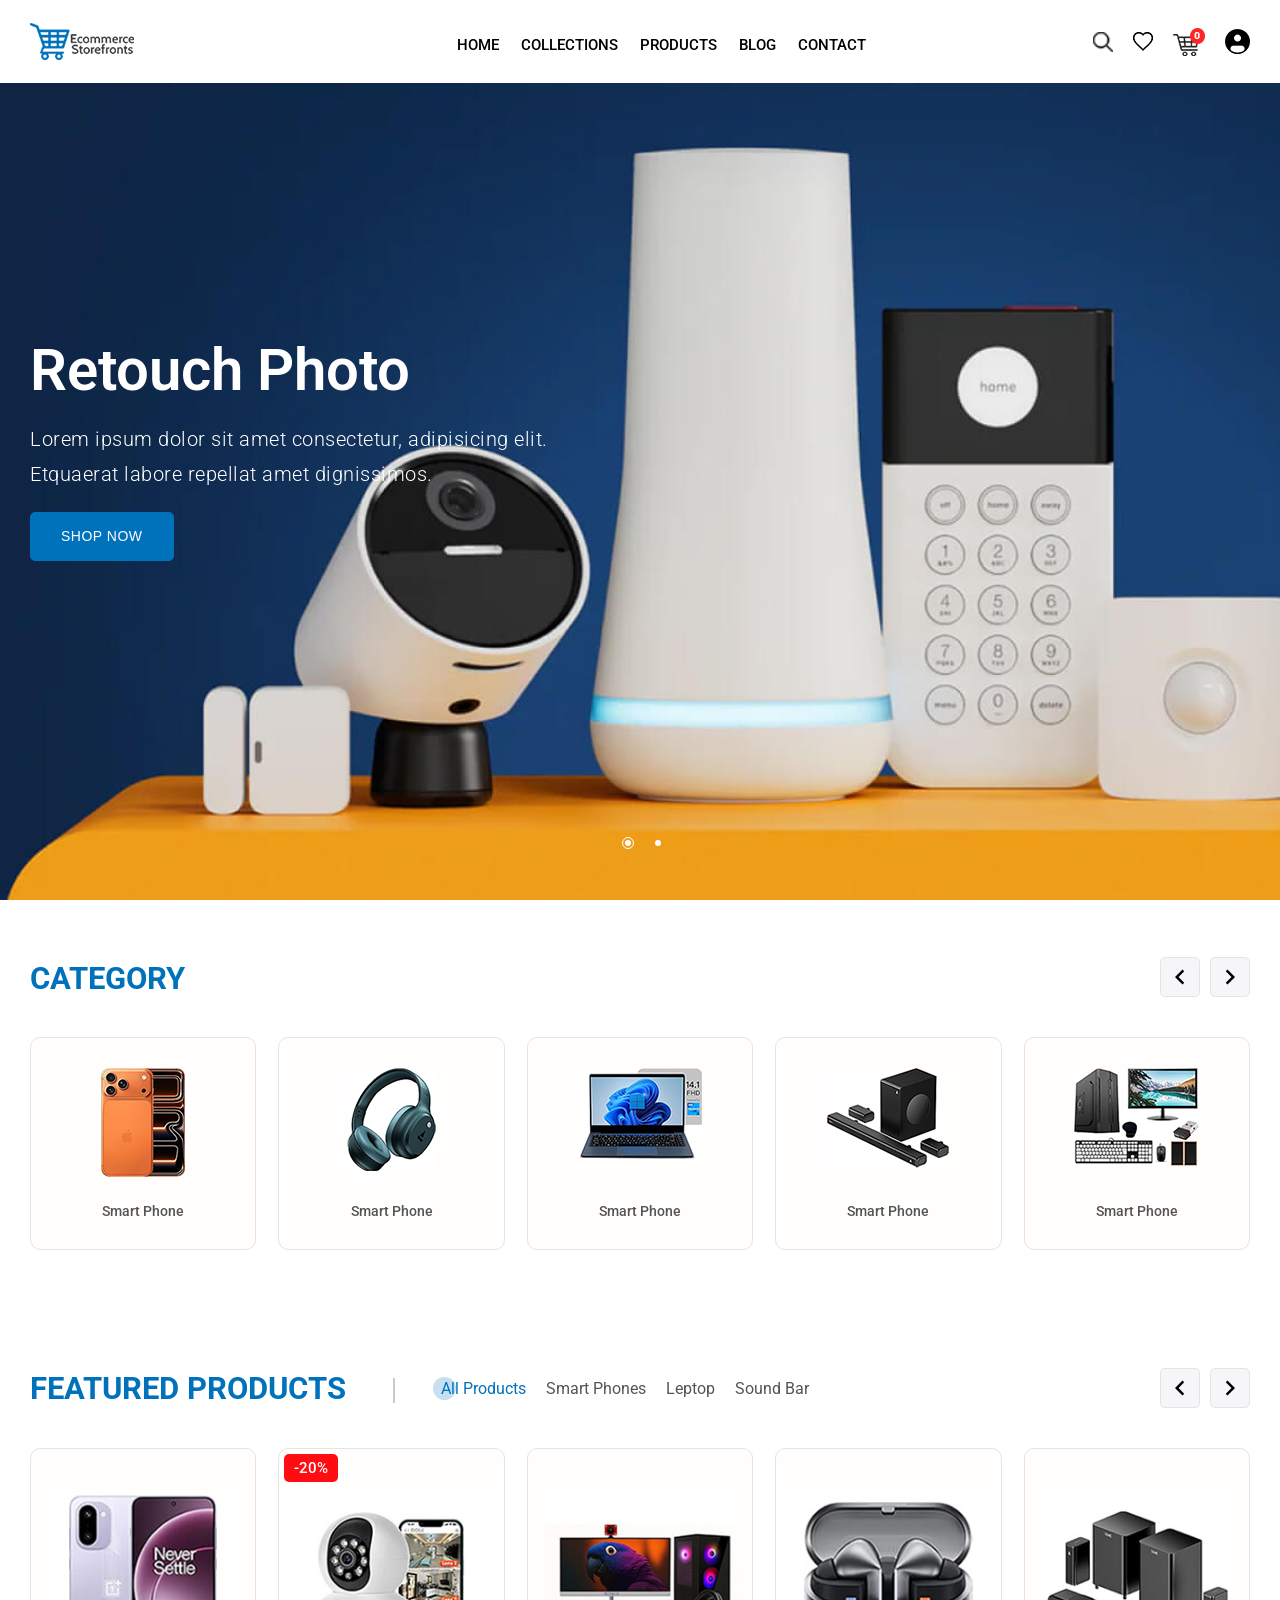
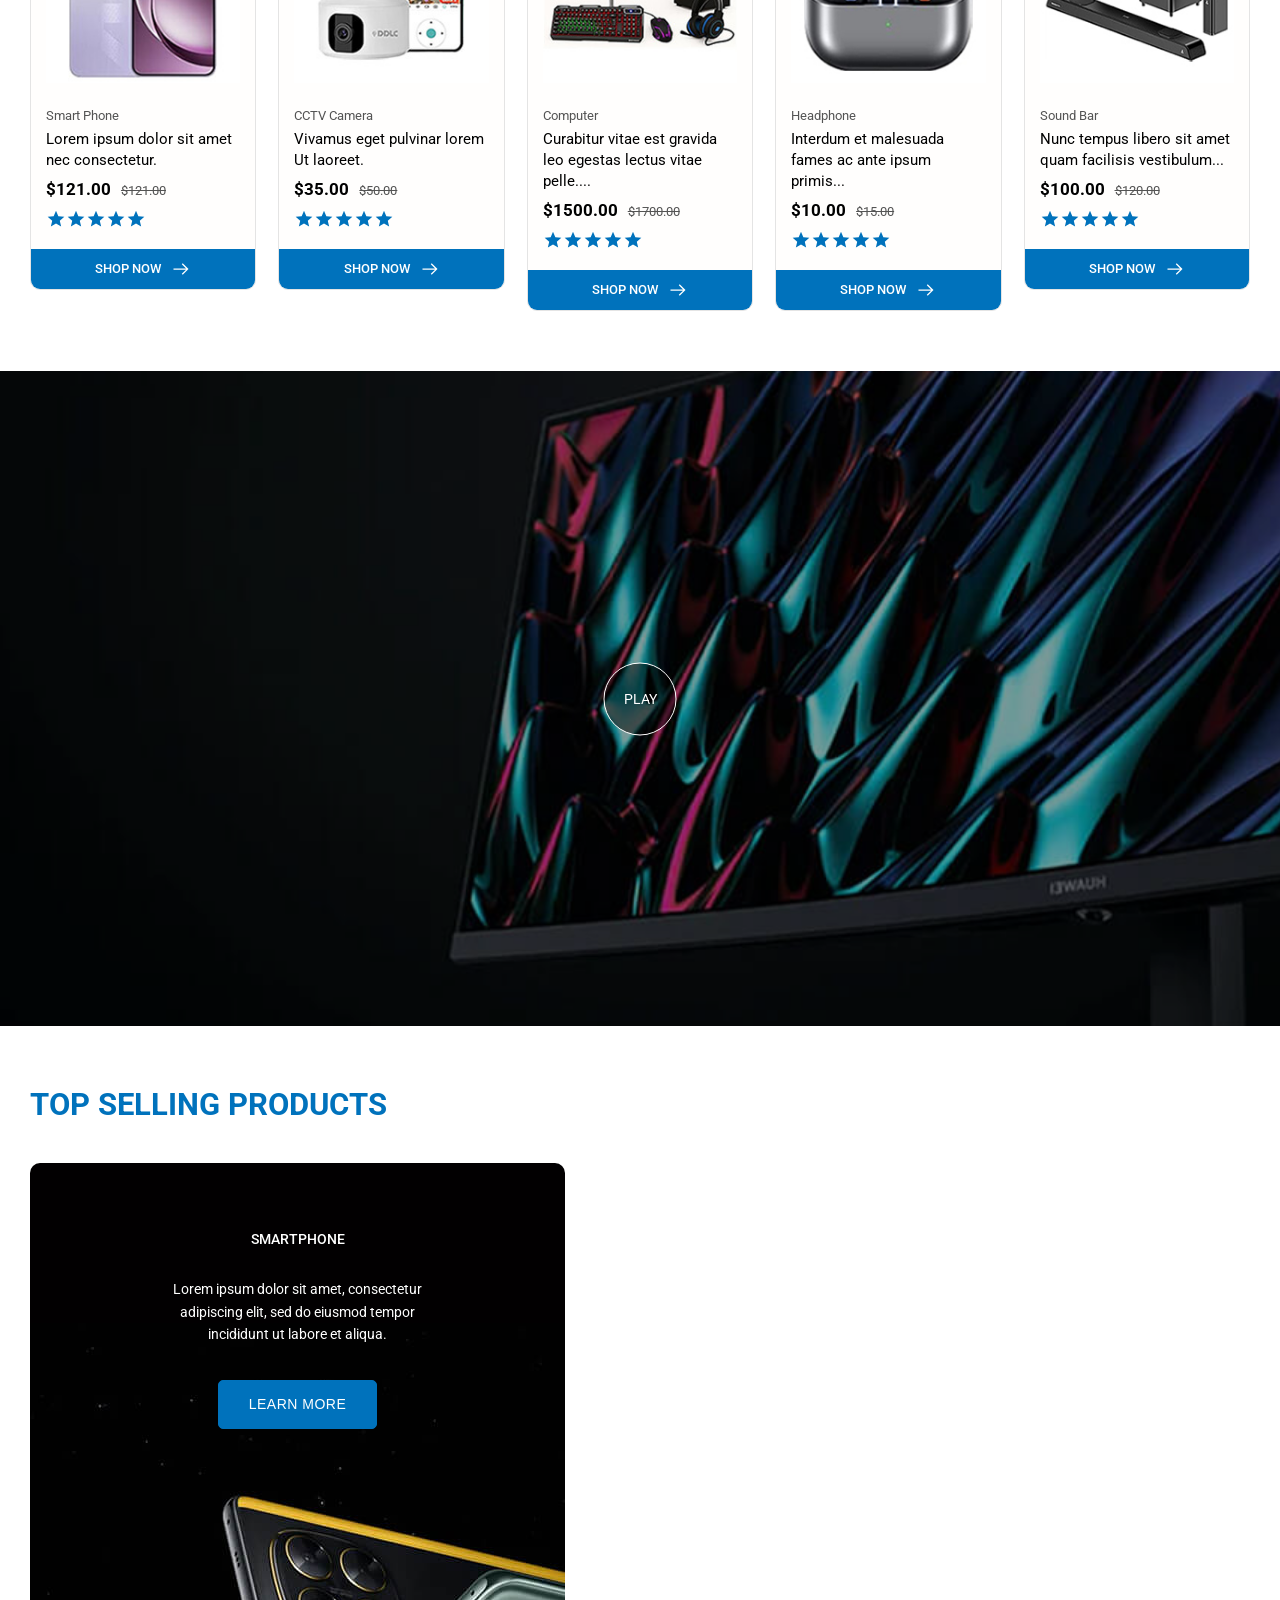
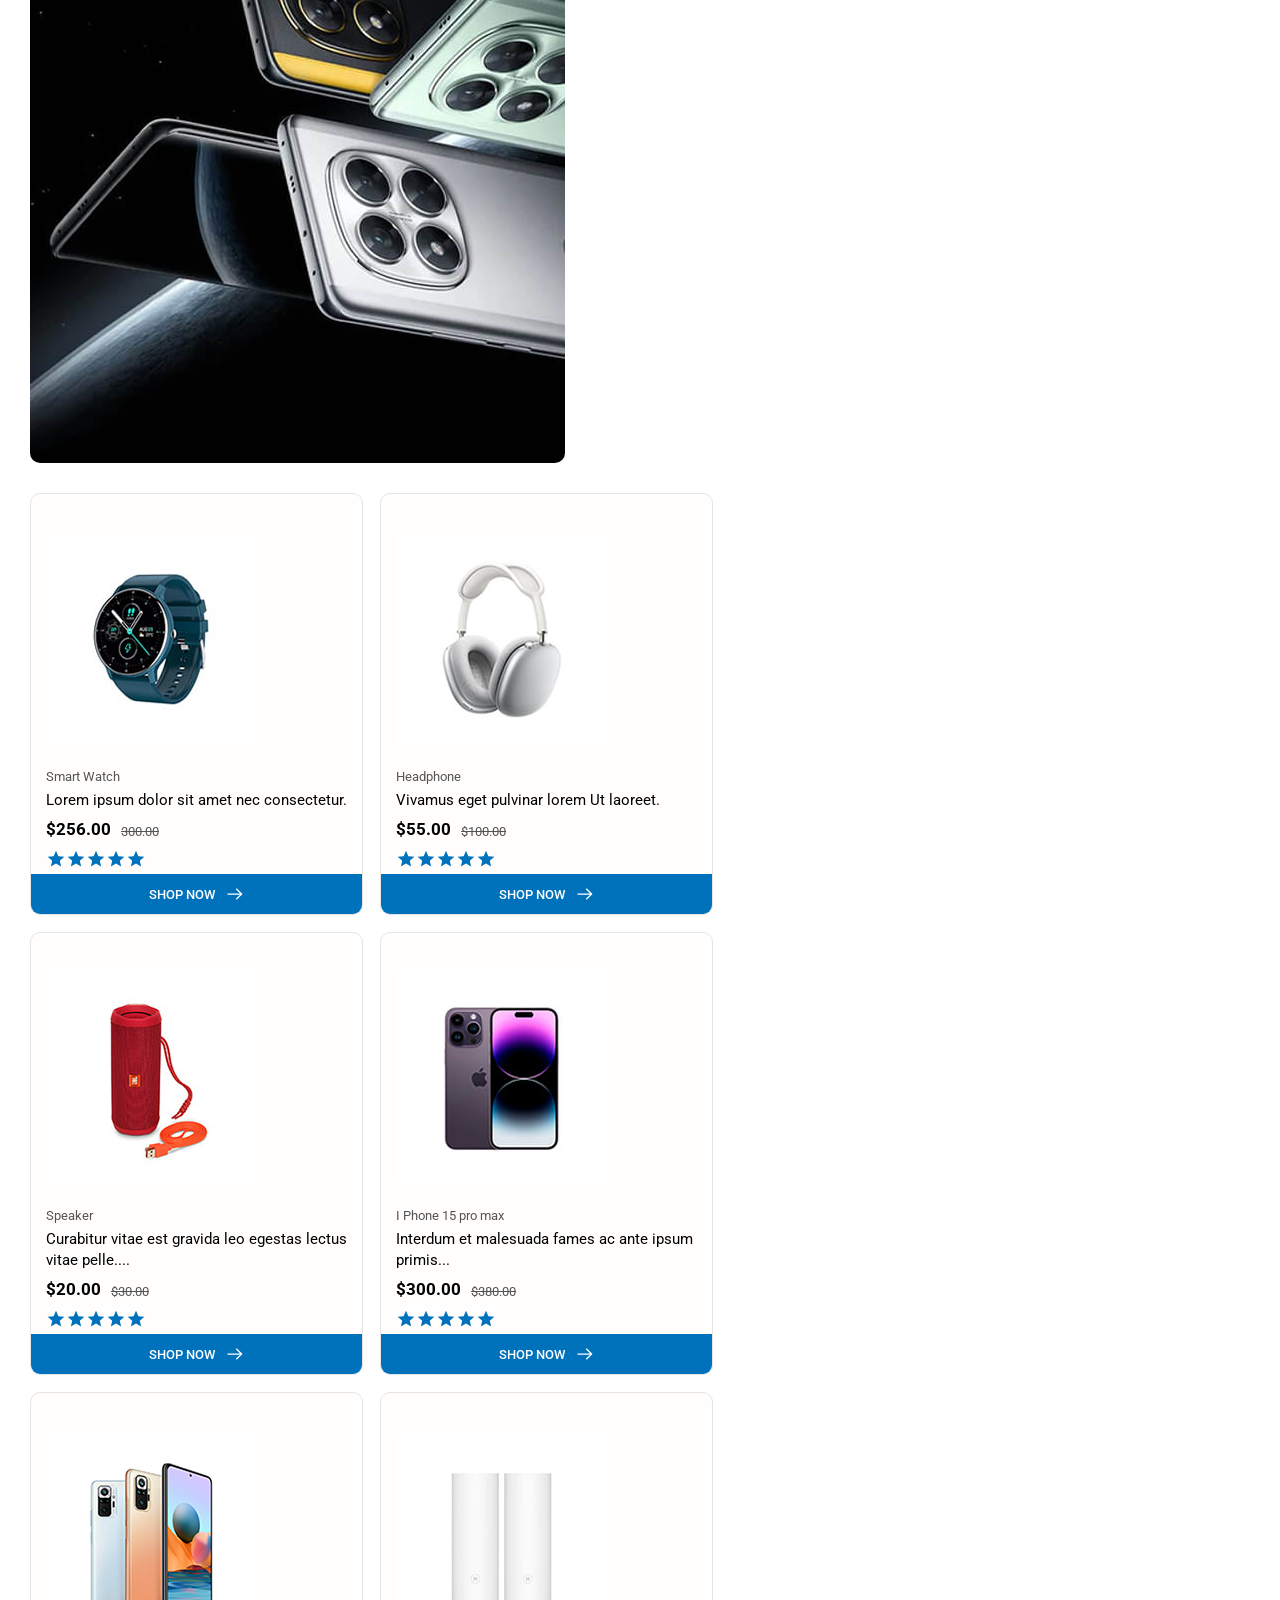
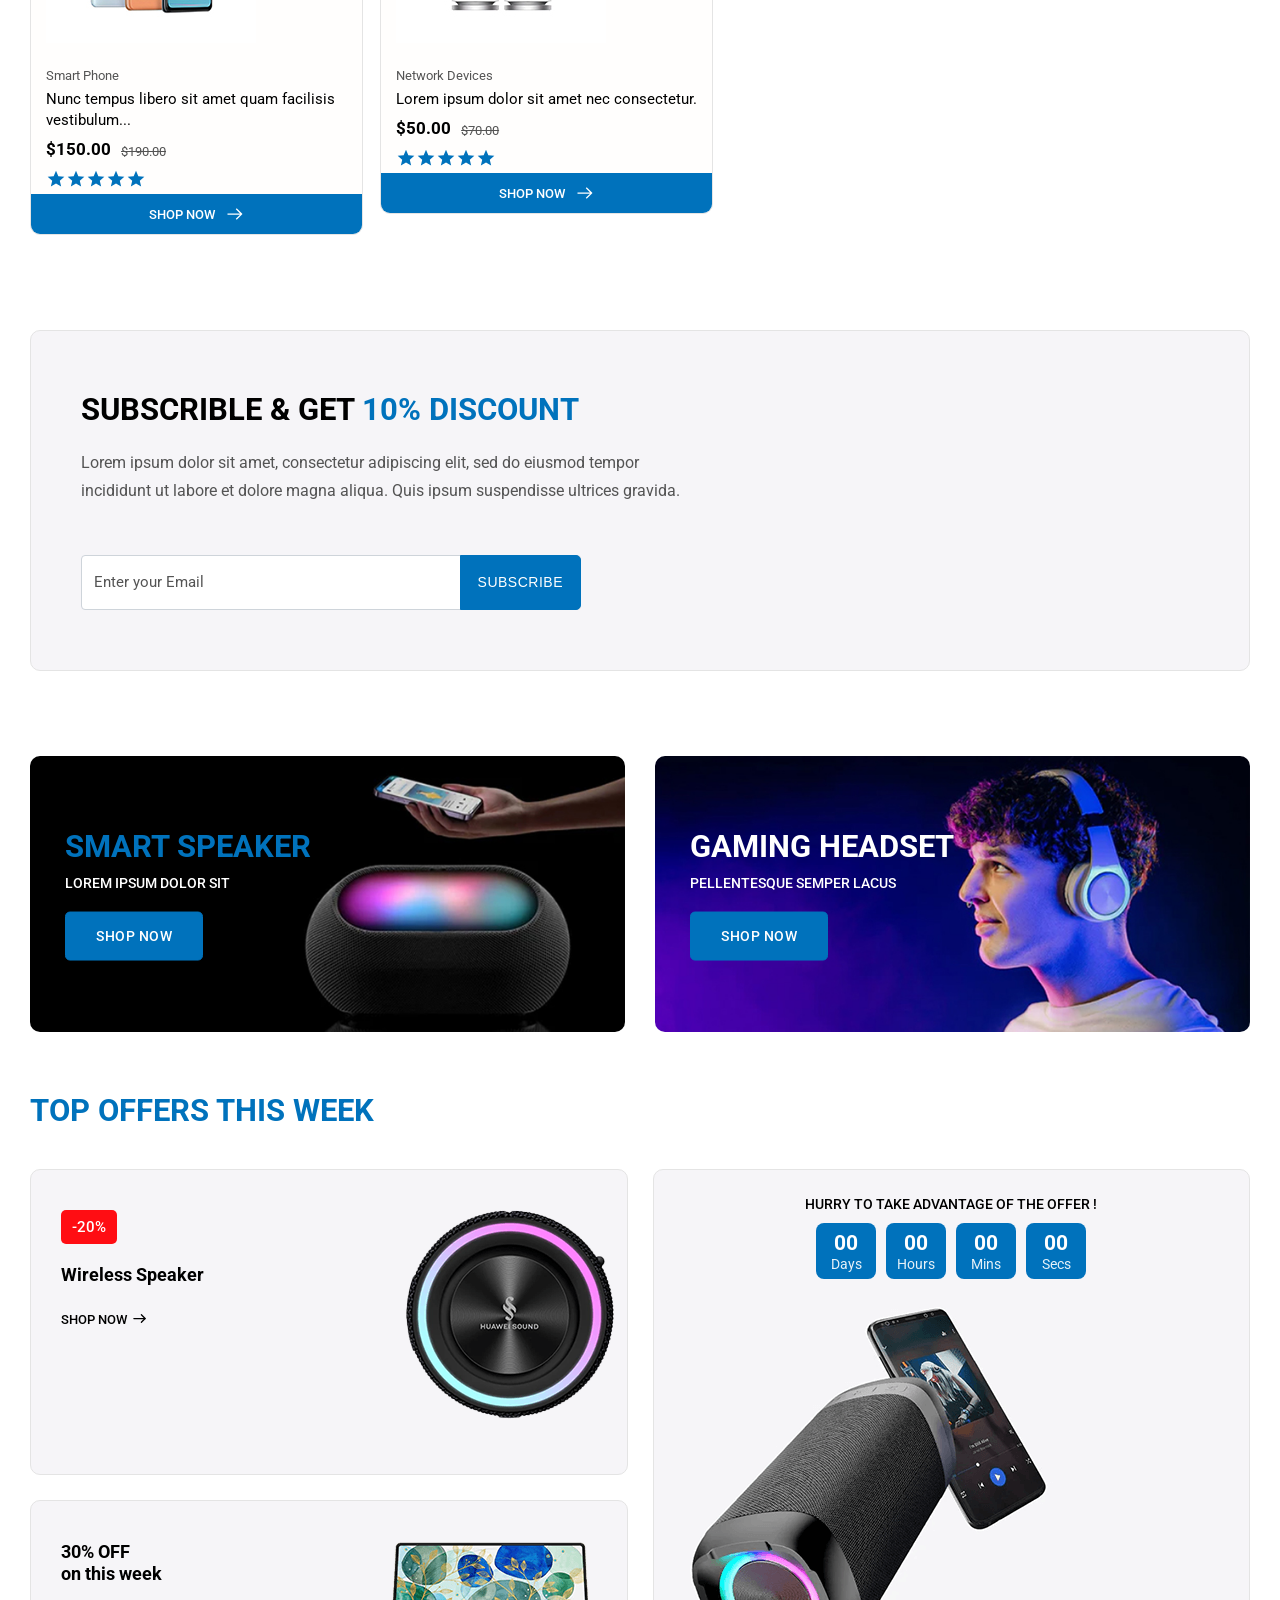
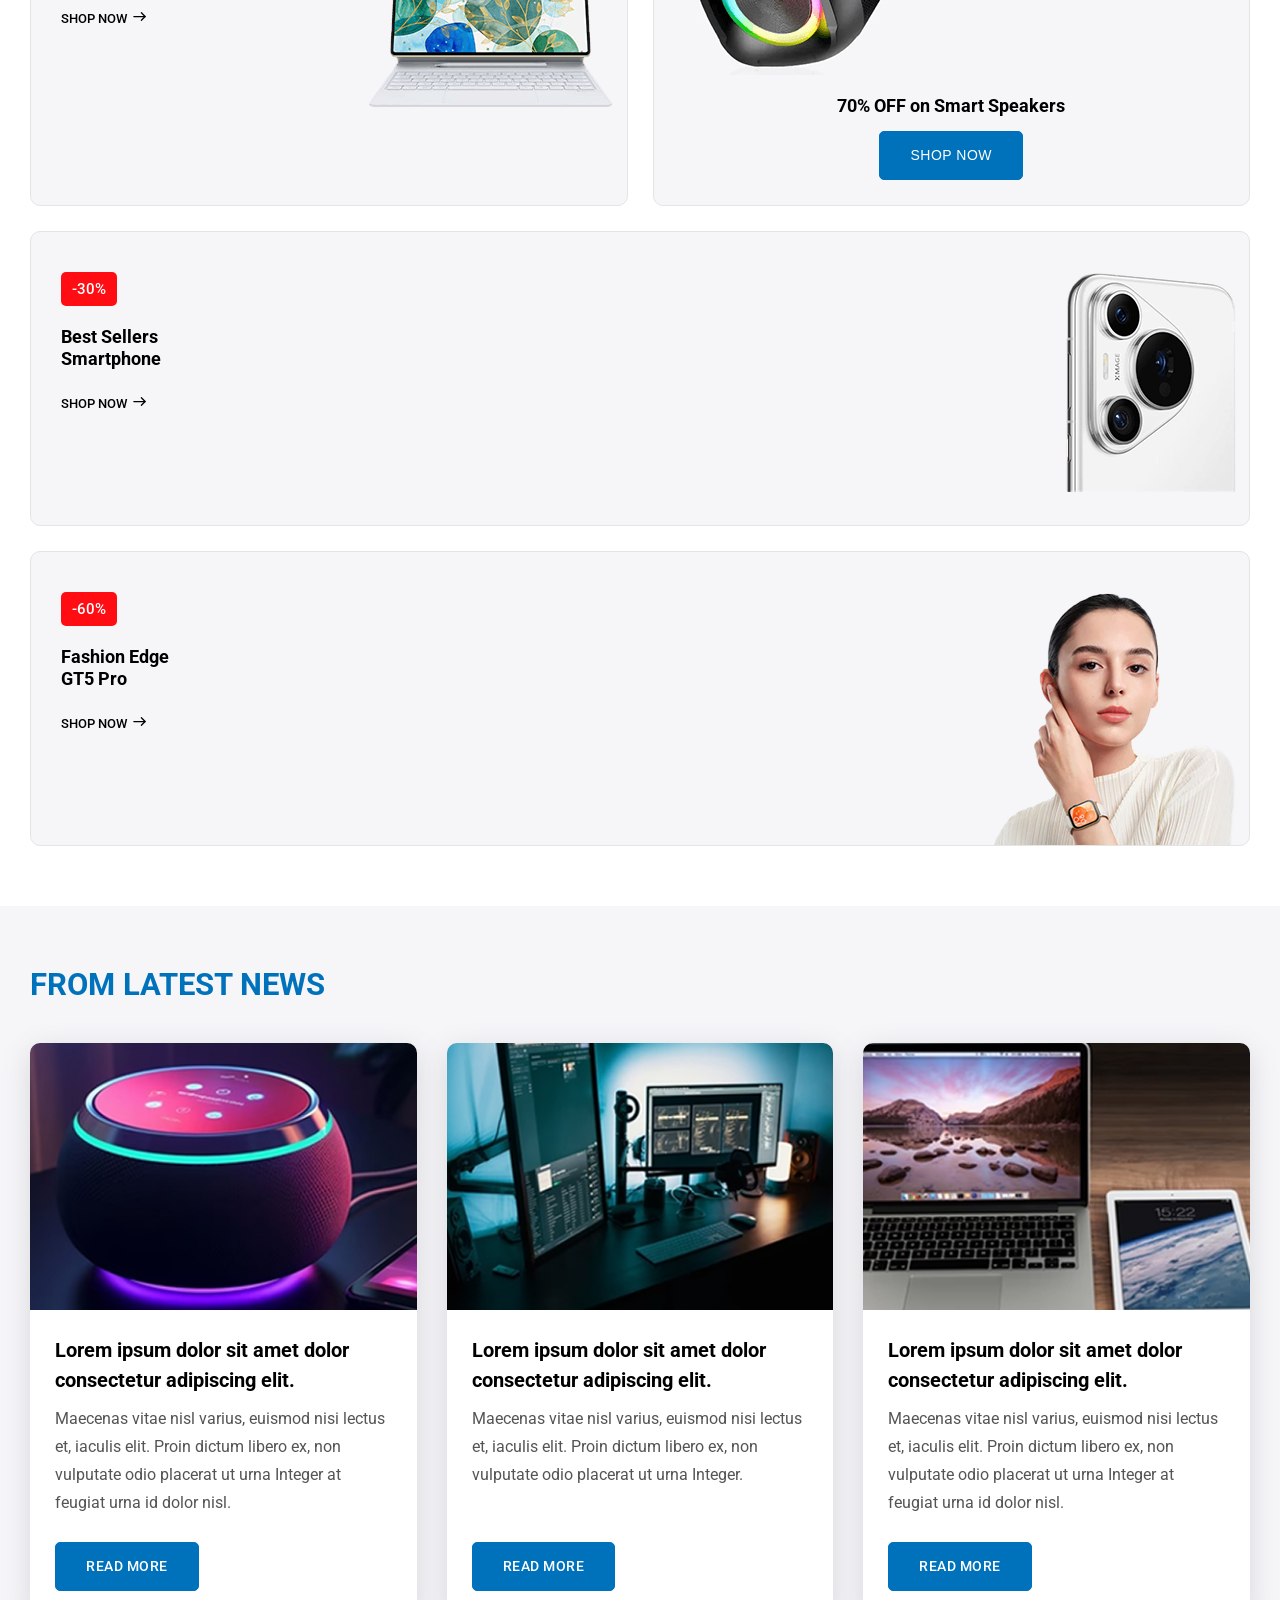
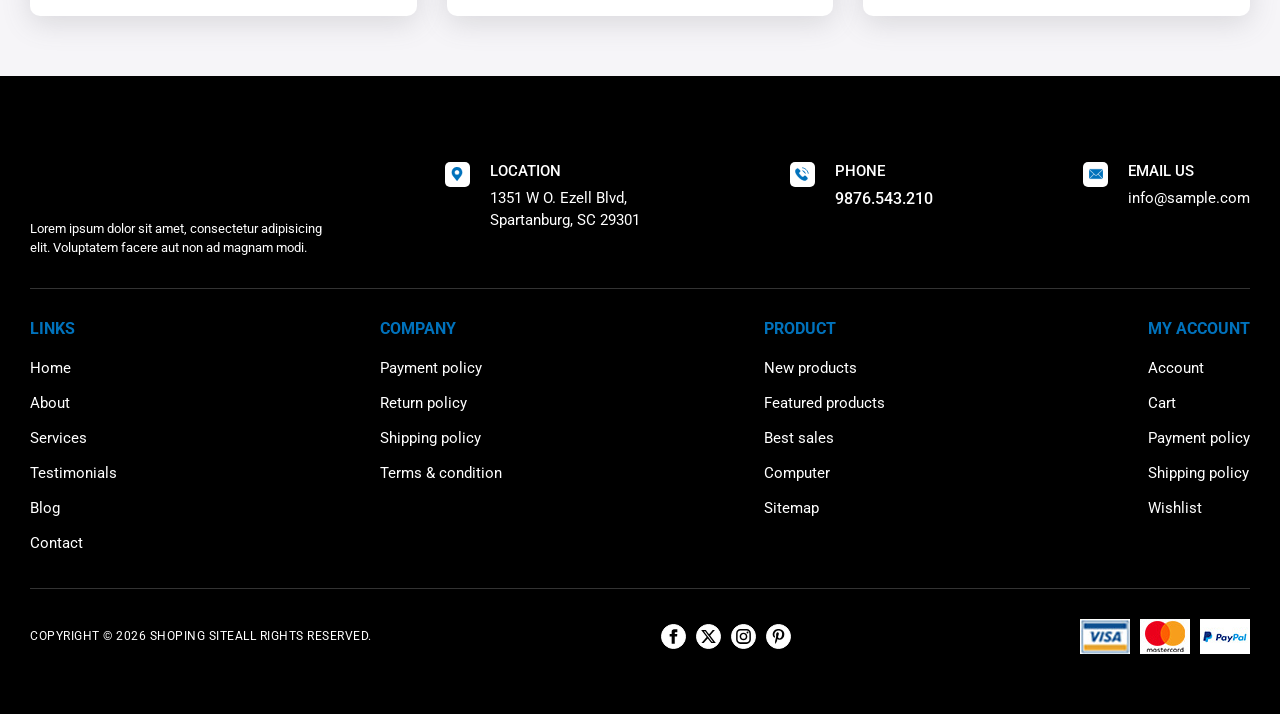
<file: index.html>
<!doctype html>
<html lang="en">

<head>
    <meta charset="utf-8">
    <meta name="viewport" content="width=device-width, initial-scale=1.0, maximum-scale=1.0, user-scalable=no" />
    <link rel="shortcut icon" href="favicon.ico"><title>Github</title>
    <meta name="description" content="" />
    <meta name="keywords" content="" />
    <link href="css/swiper-bundle.min.css" rel="stylesheet" type="text/css">

    <!-- CSS Include -->
    <link href="css/main.min.css" rel="stylesheet" type="text/css">

    <!-- JS Include -->
    <script src="js/jquery-3.7.1.min.js" type="text/javascript"></script>
    <script src="js/swiper-bundle.min.js" type="text/javascript"></script>
    <script src="js/common.js" type="text/javascript"></script>
    <script src="js/animate.js" type="text/javascript"></script>
</head>

<body class="ie8">
    <a id="top-scroll"></a>
    
    <header class="header-wrapper side_menuXXXX">
        <div class="container">
            <div class="main-logo"><a href="index.html">Github</a></div>
            <div class="primary-nav d-flex align-center gap-2">
                <div class="phone" style="display: none;">
                    <a href="tel:987.654.3210">
                        <svg version="1.1" id="Layer_1" xmlns="http://www.w3.org/2000/svg" xmlns:xlink="http://www.w3.org/1999/xlink" x="0px"
                            y="0px" viewBox="0 0 50 50" style="enable-background:new 0 0 50 50;" xml:space="preserve">
                            <g>
                                <path fill="none" stroke="#0072bc" stroke-width="2.5" stroke-miterlimit="10" d="M10.8,2.2l8.6,8.6c0.8,0.8,0.8,2,0,2.8l-4.6,4.6c-0.5,0.5-0.7,1.3-0.4,1.9c1,2.4,2.8,5.9,6,9.2
                        		c3.6,3.8,7.5,5.8,10.1,6.8c0.7,0.3,1.4,0.1,1.9-0.4l4.6-4.6c0.8-0.8,2-0.8,2.8,0l8.2,8.2c0.8,0.8,0.8,2.1,0,2.8l-5,4.7
                        		c-0.7,0.6-1.5,1.1-2.3,1.3c-1.5,0.4-4.1,0.6-7.7-0.5c0,0-15.1-4.9-22.3-15.3c0,0-6.2-8.4-8.4-16.2c0-0.1,0-0.1-0.1-0.2
                        		c-0.1-0.3-0.6-1.7-0.7-3.5c-0.1-2.1,0.7-4.1,2.2-5.6L8,2.2C8.7,1.4,10,1.4,10.8,2.2z" />
                                <path fill="none" stroke="#0072bc" stroke-width="2.5" stroke-miterlimit="10" d="M5.2,5.1l11.3,11.3L5.2,5.1z" />
                                <path fill="none" stroke="#0072bc" stroke-width="2.5" stroke-miterlimit="10"
                                    d="M34.1,33.9l11.3,11.3L34.1,33.9z" />
                                <path fill="none" stroke="#0072bc" stroke-width="2.5" stroke-miterlimit="10"
                                    d="M24.3,5.1c1.2-0.1,9.3-0.3,15.4,6.1c5.8,6,5.5,13.5,5.5,14.7" />
                                <path fill="none" stroke="#0072bc" stroke-width="2.5" stroke-miterlimit="10"
                                    d="M24.3,11.8c0.8,0,6.3-0.3,10.5,4.1c4,4.1,3.7,9.3,3.7,10.1" />
                                <path fill="none" stroke="#0072bc" stroke-width="2.5" stroke-miterlimit="10"
                                    d="M24.3,18.5c0.4,0,3.4-0.2,5.6,2.1c2.2,2.3,2,5.1,2,5.5" />
                            </g>
                        </svg>

                        <span>987.654.3210</span>
                    </a>
                </div>
                <div class="header-icon">
                    <div class="icon">
                        <a href="javascript:void(0)">
                            <img src="icons/search-icon.png" alt="search-icon" width="20" height="19">
                        </a>
                    </div>
                    <div class="icon hert">
                        <a href="javascript:void(0)">
                            <img src="icons/hear-icon.png" alt="hear-icon" width="20" height="19">
                        </a>
                    </div>
                    <div class="icon cart">
                        <a href="javascript:void(0)">
                            <img src="icons/shopping-icon.png" alt="shopping-icon" width="32" height="28">
                        </a>
                    </div>
                    <div class="icon user">
                        <a href="javascript:void(0)">
                            <img src="icons/user-icon.png" alt="user-icon" width="25" height="25">
                        </a>
                    </div>
                </div>
                <a href="javascript:void(0);" class="menu-link">
                    <svg class="hamburger" viewBox="0 0 100 100" width="50" onclick="this.classList.toggle('active')">
                        <path class="line top" d="m 30,33 h 40 c 13.100415,0 14.380204,31.80258 6.899646,33.421777 -24.612039,5.327373 9.016154,-52.337577 -12.75751,-30.563913 l -28.284272,28.284272" />
                        <path class="line middle" d="m 70,50 c 0,0 -32.213436,0 -40,0 -7.786564,0 -6.428571,-4.640244 -6.428571,-8.571429 0,-5.895471 6.073743,-11.783399 12.286435,-5.570707 6.212692,6.212692 28.284272,28.284272 28.284272,28.284272" />
                        <path class="line bottom" d="m 69.575405,67.073826 h -40 c -13.100415,0 -14.380204,-31.80258 -6.899646,-33.421777 24.612039,-5.327373 -9.016154,52.337577 12.75751,30.563913 l 28.284272,-28.284272" />
                    </svg>
                </a>
                <nav class="navigation smooth-scroll">
                    <ul>
                        <li><a href="index.html">Home</a></li>
                        <li><a href="javascript:void(0)">Collections</a></li>
                        <li><a href="javascript:void(0)">Products</a>
                            <!-- <span class="has-subnav"><svg xmlns="http://www.w3.org/2000/svg" height="24px" viewBox="0 -960 960 960" width="24px" fill="#FFFFFF"><path d="M480-360 280-560h400L480-360Z"/></svg></span>
                            <div class="sub-menu">
                                <div class="submenu-text">
                                    <div class="parent-text">Products</div>
                                    <div class="back-submenu"><svg xmlns="http://www.w3.org/2000/svg" height="24px" viewBox="0 -960 960 960" width="24px" fill="#000000"><path d="M560-240 320-480l240-240 56 56-184 184 184 184-56 56Z"/></svg> Back</div>
                                </div>
                                <ul class="sub-nav">
                                    <li><a href="javascript:void(0)">Service One</a></li>
                                    <li><a href="javascript:void(0)">Service Two</a></li>
                                    <li><a href="javascript:void(0)">Service Three</a></li>
                                    <li><a href="javascript:void(0)">Service Four</a></li>
                                    <li><a href="javascript:void(0)">Service Five</a></li>
                                    <li><a href="javascript:void(0)">Service One</a></li>
                                    <li><a href="javascript:void(0)">Service Two</a></li>
                                    <li><a href="javascript:void(0)">Service Three</a></li>
                                    <li><a href="javascript:void(0)">Service Four</a></li>
                                    <li><a href="javascript:void(0)">Service Five</a></li>
                                    <li><a href="javascript:void(0)">Service One</a></li>
                                    <li><a href="javascript:void(0)">Service Two</a></li>
                                    <li><a href="javascript:void(0)">Service Three</a></li>
                                    <li><a href="javascript:void(0)">Service Four</a></li>
                                    <li><a href="javascript:void(0)">Service Five</a></li>
                                    <li><a href="javascript:void(0)">Service One</a></li>
                                    <li><a href="javascript:void(0)">Service Two</a></li>
                                    <li><a href="javascript:void(0)">Service Three</a></li>
                                    <li><a href="javascript:void(0)">Service Four</a></li>
                                    <li><a href="javascript:void(0)">Service Five</a></li>
                                    <li><a href="javascript:void(0)">Service One</a></li>
                                    <li><a href="javascript:void(0)">Service Two</a></li>
                                    <li><a href="javascript:void(0)">Service Three</a></li>
                                    <li><a href="javascript:void(0)">Service Four</a></li>
                                    <li><a href="javascript:void(0)">Service Five</a></li>
                                    <li><a href="javascript:void(0)">Service One</a></li>
                                    <li><a href="javascript:void(0)">Service Two</a></li>
                                    <li><a href="javascript:void(0)">Service Three</a></li>
                                    <li><a href="javascript:void(0)">Service Four</a></li>
                                    <li><a href="javascript:void(0)">Service Five</a></li>
                                    <li><a href="javascript:void(0)">Service One</a></li>
                                    <li><a href="javascript:void(0)">Service Two</a></li>
                                    <li><a href="javascript:void(0)">Service Three</a></li>
                                    <li><a href="javascript:void(0)">Service Four</a></li>
                                    <li><a href="javascript:void(0)">Service Five</a></li>
                                </ul>
                            </div> -->
                        </li>
                        <li><a href="javascript:void(0)">Blog</a></li>
                        <li><a href="javascript:void(0)">Contact</a></li>
                    </ul>
                    
                </nav>
            </div>
        </div>
    </header>

    <section class="hero-wrapper">

        <div class="creative-showcase--slider">
            <div class="swiper hero-slider">
                <!-- WithoutSider -->
                <div class="swiper-wrapper">
                    <div class="swiper-slide">
                        <div class="slide-bg overlay-dark">
                            <div class="slide-inner">
                                <img src="imgs/hero-slider-img1.jpg" alt="" width="1920" height="1280">
                            </div>
                            <div class="hero-content">
                                <h1 class="slide-heading" data-swiper-parallax="-1500">Retouch Photo </h1>
                                <div class="slide-subtitle" data-swiper-parallax="-1800">
                                    <p>Lorem ipsum dolor sit amet consectetur, adipisicing elit.<br />
                                        Etquaerat labore repellat amet dignissimos.</p>
                                </div>
                                <button class="btn btn-primary ButtonOnlcick" type="button" data-href="javascript:void(0)" data-target="_self"
                                    data-swiper-parallax="-1800">Shop
                                    Now</button>
                            </div>
                        </div>
                    </div>
                    <div class="swiper-slide">
                        <div class="slide-bg overlay-dark">
                            <div class="slide-inner">
                                <img src="imgs/hero-slider-img2.jpg" alt="" width="1920" height="1280">
                            </div>
                            <div class="hero-content">
                                <div class="slide-heading" data-swiper-parallax="-1500">Earthmade <br>Aroma box </div>
                                <div class="slide-subtitle" data-swiper-parallax="-1800">
                                    <p>Lorem ipsum dolor sit amet consectetur, adipisicing elit.<br />
                                        Etquaerat labore repellat amet dignissimos.</p>
                                </div>
                                <button class="btn btn-primary ButtonOnlcick" type="button" data-href="javascript:void(0)" data-target="_self" data-swiper-parallax="-1800">Shop
                                    Now</button>
                            </div>
                        </div>
                    </div>
                </div>

                <!-- <div class="swiper-button-wrapper creative-button--wrapper">
                    <div class="swiper-button-next" tabindex="0" role="button" aria-label="Next slide">
                        <span>Next Slide</span>
                        <i class="fa-solid fa-angle-right"></i>
                    </div>
                    <div class="swiper-button-prev" tabindex="0" role="button" aria-label="Previous slide">
                        <i class="fa-solid fa-angle-left"></i>
                        <span>Prev Slide</span>
                    </div>
                </div> -->
                <div class="swiper-pagination"></div>
            </div>
        </div> <!-- Hero Slider -->

        <!--<div class="video-wrapper"> 
            <div class="video-wrap" style="width:100%;line-height:0;">
                <video id="my-video" class="video-js " preload="auto" width="100%" height="100%" autoplay playsinline loop muted>
                    <source src="video/header-video.mp4" type="video/mp4">
                </video>
            </div>
            <div class="hero-content">
                <h1 class="slide-heading" data-swiper-parallax="-1500">Retouch Photo </h1>
                <div class="slide-subtitle" data-swiper-parallax="-1800">
                    <p>Lorem ipsum dolor sit amet consectetur, adipisicing elit.<br/> 
                        Etquaerat labore repellat amet dignissimos.</p>
                </div>
            </div>
        </div>-->
        <!-- Hero Video -->

    </section>

    <section class="Category-wrapper">
        <div class="container">
            <div class="top">
                <h2 class="section-title animate fadeInUp">Category</h2>
            </div>
            <div class="JcarouselSlider animate fadeInUp">
                <div class="swiper-container Category-slider">
                    <!--Category-slider  WithoutSlider -->
                    <div class="swiper-wrapper">
                        <div class="swiper-slide">
                            <a href="javascript:void(0)">
                                <div class="col">
                                    <div class="ImgWrap">
                                        <img src="imgs/category-slider1.jpg" alt="category-slider" width="84" height="108">
                                    </div>
                                    <div class="title">Smart Phone</div>
                                </div>
                            </a>
                        </div>
                        <div class="swiper-slide">
                            <a href="javascript:void(0)">
                                <div class="col">
                                    <div class="ImgWrap">
                                        <img src="imgs/category-slider2.jpg" alt="category-slider" width="89" height="103">
                                    </div>
                                    <div class="title">Smart Phone</div>
                                </div>
                            </a>
                        </div>
                        <div class="swiper-slide">
                            <a href="javascript:void(0)">
                                <div class="col">
                                    <div class="ImgWrap">
                                        <img src="imgs/category-slider3.jpg" alt="category-slider" width="124" height="92">
                                    </div>
                                    <div class="title">Smart Phone</div>
                                </div>
                            </a>
                        </div>
                        <div class="swiper-slide">
                            <a href="javascript:void(0)">
                                <div class="col">
                                    <div class="ImgWrap">
                                        <img src="imgs/category-slider4.jpg" alt="category-slider" width="122" height="100">
                                    </div>
                                    <div class="title">Smart Phone</div>
                                </div>
                            </a>
                        </div>
                        <div class="swiper-slide">
                            <a href="javascript:void(0)">
                                <div class="col">
                                    <div class="ImgWrap">
                                        <img src="imgs/category-slider5.jpg" alt="category-slider" width="125" height="98">
                                    </div>
                                    <div class="title">Smart Phone</div>
                                </div>
                            </a>
                        </div>
                    </div>
                </div>
                <div class="swiper-button-next"></div>
                <div class="swiper-button-prev"></div>
            </div>
        </div>
    </section>

    <section class="Featured-products-wrapper">
        <div class="container">
            <div class="top">
                <h3 class="section-title animate fadeInUp">Featured Products</h3>
                <div class="list animate fadeInUp">
                    <a href="javascript:void(0)" class="active">All Products</a>
                    <a href="javascript:void(0)">Smart Phones</a>
                    <a href="javascript:void(0)">Leptop</a>
                    <a href="javascript:void(0)">Sound Bar</a>
                </div>
            </div>
            <div class="JcarouselSlider animate fadeInUp">
                <div class="swiper-container Featured-products-slider">
                    <!--Featured-products-slider  WithoutSlider -->
                    <div class="swiper-wrapper">
                        <div class="swiper-slide">
                            <a href="javascript:void(0)">
                                <div class="product-col">
                                    <div class="ImgWrap">
                                        <img src="imgs/featured-products-slider1.jpg" alt="category-slider" width="210" height="210">
                                    </div>
                                    <div class="text">
                                        <div class="P_title">Smart Phone</div>
                                        <div class="P_sub-text">Lorem ipsum dolor sit amet nec consectetur.</div>
                                        <div class="price">
                                            <div class="new-price">$121.00</div>
                                            <div class="old-price"><del>$121.00</del></div>
                                        </div>
                                        <div class="rating">
                                            <img src="icons/star.svg" alt="star" width="20" height="20">
                                            <img src="icons/star.svg" alt="star" width="20" height="20">
                                            <img src="icons/star.svg" alt="star" width="20" height="20">
                                            <img src="icons/star.svg" alt="star" width="20" height="20">
                                            <img src="icons/star.svg" alt="star" width="20" height="20">
                                        </div>
                                    </div>
                                    <div class="shop-btn">
                                        Shop Now
                                        <div class="icon">
                                            <svg xmlns="http://www.w3.org/2000/svg" width="200" height="200" viewBox="0 0 32 32">
                                                <path fill="currentColor"
                                                    d="m18.72 6.78l-1.44 1.44L24.063 15H4v2h20.063l-6.782 6.78l1.44 1.44l8.5-8.5l.686-.72l-.687-.72l-8.5-8.5z" />
                                            </svg>
                                        </div>
                                    </div>
                                </div>
                            </a>
                        </div>
                        <div class="swiper-slide">
                            <a href="javascript:void(0)">
                                <div class="product-col">
                                    <div class="ImgWrap">
                                        <img src="imgs/featured-products-slider2.jpg" alt="category-slider" width="210" height="210">
                                        <div class="discount-lable">-20%</div>
                                    </div>
                                    <div class="text">
                                        <div class="P_title">CCTV Camera</div>
                                        <div class="P_sub-text">Vivamus eget pulvinar lorem Ut laoreet.</div>
                                        <div class="price">
                                            <div class="new-price">$35.00</div>
                                            <div class="old-price"><del>$50.00</del></div>
                                        </div>
                                        <div class="rating">
                                            <img src="icons/star.svg" alt="star" width="20" height="20">
                                            <img src="icons/star.svg" alt="star" width="20" height="20">
                                            <img src="icons/star.svg" alt="star" width="20" height="20">
                                            <img src="icons/star.svg" alt="star" width="20" height="20">
                                            <img src="icons/star.svg" alt="star" width="20" height="20">
                                        </div>
                                    </div>
                                    <div class="shop-btn">
                                        Shop Now
                                        <div class="icon">
                                            <svg xmlns="http://www.w3.org/2000/svg" width="200" height="200" viewBox="0 0 32 32">
                                                <path fill="currentColor"
                                                    d="m18.72 6.78l-1.44 1.44L24.063 15H4v2h20.063l-6.782 6.78l1.44 1.44l8.5-8.5l.686-.72l-.687-.72l-8.5-8.5z" />
                                            </svg>
                                        </div>
                                    </div>
                                </div>
                            </a>
                        </div>
                        <div class="swiper-slide">
                            <a href="javascript:void(0)">
                                <div class="product-col">
                                    <div class="ImgWrap">
                                        <img src="imgs/featured-products-slider3.jpg" alt="category-slider" width="210" height="210">
                                    </div>
                                    <div class="text">
                                        <div class="P_title">Computer</div>
                                        <div class="P_sub-text">Curabitur vitae est gravida leo egestas lectus vitae pelle....</div>
                                        <div class="price">
                                            <div class="new-price">$1500.00</div>
                                            <div class="old-price"><del>$1700.00</del></div>
                                        </div>
                                        <div class="rating">
                                            <img src="icons/star.svg" alt="star" width="20" height="20">
                                            <img src="icons/star.svg" alt="star" width="20" height="20">
                                            <img src="icons/star.svg" alt="star" width="20" height="20">
                                            <img src="icons/star.svg" alt="star" width="20" height="20">
                                            <img src="icons/star.svg" alt="star" width="20" height="20">
                                        </div>
                                    </div>
                                    <div class="shop-btn">
                                        Shop Now
                                        <div class="icon">
                                            <svg xmlns="http://www.w3.org/2000/svg" width="200" height="200" viewBox="0 0 32 32">
                                                <path fill="currentColor"
                                                    d="m18.72 6.78l-1.44 1.44L24.063 15H4v2h20.063l-6.782 6.78l1.44 1.44l8.5-8.5l.686-.72l-.687-.72l-8.5-8.5z" />
                                            </svg>
                                        </div>
                                    </div>
                                </div>
                            </a>
                        </div>
                        <div class="swiper-slide">
                            <a href="javascript:void(0)">
                                <div class="product-col">
                                    <div class="ImgWrap">
                                        <img src="imgs/featured-products-slider4.jpg" alt="category-slider" width="210" height="210">
                                    </div>
                                    <div class="text">
                                        <div class="P_title">Headphone</div>
                                        <div class="P_sub-text">Interdum et malesuada fames ac ante ipsum primis...</div>
                                        <div class="price">
                                            <div class="new-price">$10.00</div>
                                            <div class="old-price"><del>$15.00</del></div>
                                        </div>
                                        <div class="rating">
                                            <img src="icons/star.svg" alt="star" width="20" height="20">
                                            <img src="icons/star.svg" alt="star" width="20" height="20">
                                            <img src="icons/star.svg" alt="star" width="20" height="20">
                                            <img src="icons/star.svg" alt="star" width="20" height="20">
                                            <img src="icons/star.svg" alt="star" width="20" height="20">
                                        </div>
                                    </div>
                                    <div class="shop-btn">
                                        Shop Now
                                        <div class="icon">
                                            <svg xmlns="http://www.w3.org/2000/svg" width="200" height="200" viewBox="0 0 32 32">
                                                <path fill="currentColor"
                                                    d="m18.72 6.78l-1.44 1.44L24.063 15H4v2h20.063l-6.782 6.78l1.44 1.44l8.5-8.5l.686-.72l-.687-.72l-8.5-8.5z" />
                                            </svg>
                                        </div>
                                    </div>
                                </div>
                            </a>
                        </div>
                        <div class="swiper-slide">
                            <a href="javascript:void(0)">
                                <div class="product-col">
                                    <div class="ImgWrap">
                                        <img src="imgs/featured-products-slider5.jpg" alt="category-slider" width="210" height="210">
                                    </div>
                                    <div class="text">
                                        <div class="P_title">Sound Bar</div>
                                        <div class="P_sub-text">Nunc tempus libero sit amet quam facilisis vestibulum...</div>
                                        <div class="price">
                                            <div class="new-price">$100.00</div>
                                            <div class="old-price"><del>$120.00</del></div>
                                        </div>
                                        <div class="rating">
                                            <img src="icons/star.svg" alt="star" width="20" height="20">
                                            <img src="icons/star.svg" alt="star" width="20" height="20">
                                            <img src="icons/star.svg" alt="star" width="20" height="20">
                                            <img src="icons/star.svg" alt="star" width="20" height="20">
                                            <img src="icons/star.svg" alt="star" width="20" height="20">
                                        </div>
                                    </div>
                                    <div class="shop-btn">
                                        Shop Now
                                        <div class="icon">
                                            <svg xmlns="http://www.w3.org/2000/svg" width="200" height="200" viewBox="0 0 32 32">
                                                <path fill="currentColor"
                                                    d="m18.72 6.78l-1.44 1.44L24.063 15H4v2h20.063l-6.782 6.78l1.44 1.44l8.5-8.5l.686-.72l-.687-.72l-8.5-8.5z" />
                                            </svg>
                                        </div>
                                    </div>
                                </div>
                            </a>
                        </div>
                    </div>
                </div>
                <div class="swiper-button-next1"></div>
                <div class="swiper-button-prev1"></div>
            </div>
        </div>
    </section>

    <div class="parallax-wrapper ">
        <a href="javascript:void(0)">
            <div class="parallax-bg" style="background-image: url('imgs/banner-video-img.jpg');"></div>
            <section class="banner-video-wrapper animate fadeInUp">
                <!-- <a href="javascript:void(0)">
                    <div class="ImgWrap" style="background-image: url(imgs/banner-video-img.jpg);">
                    </div>
                </a> -->
                <div class="icon">Play</div>
            </section>
        </a>
    </div>

    <section class="Selling-products-wrapper">
        <div class="container">
            <h3 class="section-title animate fadeInUp">Top Selling products</h3>
            <div class="row g-0">
                <div class="left animate fadeInUp">
                    <div class="ImgWrap">
                        <img src="imgs/selling-product-img.jpg" alt="selling-product-img" width="535" height="900">
                    </div>
                    <div class="text">
                        <div class="sub-title">Smartphone</div>
                        <div class="sub-text">Lorem ipsum dolor sit amet, consectetur <br/>adipiscing elit, sed do eiusmod tempor<br /> incididunt ut labore et aliqua.</div>
                        <button class="btn btn-primary ButtonOnlcick" type="button" data-href="javascript:void(0)" data-target="_self">LEARN MORE</button>
                    </div>
                </div>
                <div class="right">
                    <div class="product-col animate fadeInUp">
                        <div class="ImgWrap">
                            <img src="imgs/selling-products-img1.jpg" alt="selling-products-img" width="210" height="210">
                        </div>
                        <div class="text">
                            <div class="P_title">Smart Watch</div>
                            <div class="P_sub-text">Lorem ipsum dolor sit amet nec consectetur.</div>
                            <div class="price">
                                <div class="new-price">$256.00</div>
                                <div class="old-price"><del>300.00</del></div>
                            </div>
                            <div class="rating">
                                <img src="icons/star.svg" alt="star" width="20" height="20">
                                <img src="icons/star.svg" alt="star" width="20" height="20">
                                <img src="icons/star.svg" alt="star" width="20" height="20">
                                <img src="icons/star.svg" alt="star" width="20" height="20">
                                <img src="icons/star.svg" alt="star" width="20" height="20">
                            </div>
                        </div>
                        <div class="shop-btn">
                            Shop Now
                            <div class="icon">
                                <svg xmlns="http://www.w3.org/2000/svg" width="200" height="200" viewBox="0 0 32 32">
                                    <path fill="currentColor"
                                        d="m18.72 6.78l-1.44 1.44L24.063 15H4v2h20.063l-6.782 6.78l1.44 1.44l8.5-8.5l.686-.72l-.687-.72l-8.5-8.5z" />
                                </svg>
                            </div>
                        </div>
                    </div>
                    <div class="product-col animate fadeInUp">
                        <div class="ImgWrap">
                            <img src="imgs/selling-products-img2.jpg" alt="selling-products-img" width="210" height="210">
                        </div>
                        <div class="text">
                            <div class="P_title">Headphone</div>
                            <div class="P_sub-text">Vivamus eget pulvinar lorem Ut laoreet.</div>
                            <div class="price">
                                <div class="new-price">$55.00</div>
                                <div class="old-price"><del>$100.00</del></div>
                            </div>
                            <div class="rating">
                                <img src="icons/star.svg" alt="star" width="20" height="20">
                                <img src="icons/star.svg" alt="star" width="20" height="20">
                                <img src="icons/star.svg" alt="star" width="20" height="20">
                                <img src="icons/star.svg" alt="star" width="20" height="20">
                                <img src="icons/star.svg" alt="star" width="20" height="20">
                            </div>
                        </div>
                        <div class="shop-btn">
                            Shop Now
                            <div class="icon">
                                <svg xmlns="http://www.w3.org/2000/svg" width="200" height="200" viewBox="0 0 32 32">
                                    <path fill="currentColor"
                                        d="m18.72 6.78l-1.44 1.44L24.063 15H4v2h20.063l-6.782 6.78l1.44 1.44l8.5-8.5l.686-.72l-.687-.72l-8.5-8.5z" />
                                </svg>
                            </div>
                        </div>
                    </div>
                    <div class="product-col animate fadeInUp">
                        <div class="ImgWrap">
                            <img src="imgs/selling-products-img3.jpg" alt="selling-products-img" width="210" height="210">
                        </div>
                        <div class="text">
                            <div class="P_title">Speaker</div>
                            <div class="P_sub-text">Curabitur vitae est gravida leo egestas lectus vitae pelle....</div>
                            <div class="price">
                                <div class="new-price">$20.00</div>
                                <div class="old-price"><del>$30.00</del></div>
                            </div>
                            <div class="rating">
                                <img src="icons/star.svg" alt="star" width="20" height="20">
                                <img src="icons/star.svg" alt="star" width="20" height="20">
                                <img src="icons/star.svg" alt="star" width="20" height="20">
                                <img src="icons/star.svg" alt="star" width="20" height="20">
                                <img src="icons/star.svg" alt="star" width="20" height="20">
                            </div>
                        </div>
                        <div class="shop-btn">
                            Shop Now
                            <div class="icon">
                                <svg xmlns="http://www.w3.org/2000/svg" width="200" height="200" viewBox="0 0 32 32">
                                    <path fill="currentColor"
                                        d="m18.72 6.78l-1.44 1.44L24.063 15H4v2h20.063l-6.782 6.78l1.44 1.44l8.5-8.5l.686-.72l-.687-.72l-8.5-8.5z" />
                                </svg>
                            </div>
                        </div>
                    </div>
                    <div class="product-col animate fadeInUp">
                        <div class="ImgWrap">
                            <img src="imgs/selling-products-img4.jpg" alt="selling-products-img" width="210" height="210">
                        </div>
                        <div class="text">
                            <div class="P_title">I Phone 15 pro max</div>
                            <div class="P_sub-text">Interdum et malesuada fames ac ante ipsum primis...</div>
                            <div class="price">
                                <div class="new-price">$300.00</div>
                                <div class="old-price"><del>$380.00</del></div>
                            </div>
                            <div class="rating">
                                <img src="icons/star.svg" alt="star" width="20" height="20">
                                <img src="icons/star.svg" alt="star" width="20" height="20">
                                <img src="icons/star.svg" alt="star" width="20" height="20">
                                <img src="icons/star.svg" alt="star" width="20" height="20">
                                <img src="icons/star.svg" alt="star" width="20" height="20">
                            </div>
                        </div>
                        <div class="shop-btn">
                            Shop Now
                            <div class="icon">
                                <svg xmlns="http://www.w3.org/2000/svg" width="200" height="200" viewBox="0 0 32 32">
                                    <path fill="currentColor"
                                        d="m18.72 6.78l-1.44 1.44L24.063 15H4v2h20.063l-6.782 6.78l1.44 1.44l8.5-8.5l.686-.72l-.687-.72l-8.5-8.5z" />
                                </svg>
                            </div>
                        </div>
                    </div>
                    <div class="product-col animate fadeInUp">
                        <div class="ImgWrap">
                            <img src="imgs/selling-products-img5.jpg" alt="selling-products-img" width="210" height="210">
                        </div>
                        <div class="text">
                            <div class="P_title">Smart Phone</div>
                            <div class="P_sub-text">Nunc tempus libero sit amet quam facilisis vestibulum...</div>
                            <div class="price">
                                <div class="new-price">$150.00</div>
                                <div class="old-price"><del>$190.00</del></div>
                            </div>
                            <div class="rating">
                                <img src="icons/star.svg" alt="star" width="20" height="20">
                                <img src="icons/star.svg" alt="star" width="20" height="20">
                                <img src="icons/star.svg" alt="star" width="20" height="20">
                                <img src="icons/star.svg" alt="star" width="20" height="20">
                                <img src="icons/star.svg" alt="star" width="20" height="20">
                            </div>
                        </div>
                        <div class="shop-btn">
                            Shop Now
                            <div class="icon">
                                <svg xmlns="http://www.w3.org/2000/svg" width="200" height="200" viewBox="0 0 32 32">
                                    <path fill="currentColor"
                                        d="m18.72 6.78l-1.44 1.44L24.063 15H4v2h20.063l-6.782 6.78l1.44 1.44l8.5-8.5l.686-.72l-.687-.72l-8.5-8.5z" />
                                </svg>
                            </div>
                        </div>
                    </div>
                    <div class="product-col animate fadeInUp">
                        <div class="ImgWrap">
                            <img src="imgs/selling-products-img6.jpg" alt="selling-products-img" width="210" height="210">
                        </div>
                        <div class="text">
                            <div class="P_title">Network Devices</div>
                            <div class="P_sub-text">Lorem ipsum dolor sit amet nec consectetur.</div>
                            <div class="price">
                                <div class="new-price">$50.00</div>
                                <div class="old-price"><del>$70.00</del></div>
                            </div>
                            <div class="rating">
                                <img src="icons/star.svg" alt="star" width="20" height="20">
                                <img src="icons/star.svg" alt="star" width="20" height="20">
                                <img src="icons/star.svg" alt="star" width="20" height="20">
                                <img src="icons/star.svg" alt="star" width="20" height="20">
                                <img src="icons/star.svg" alt="star" width="20" height="20">
                            </div>
                        </div>
                        <div class="shop-btn">
                            Shop Now
                            <div class="icon">
                                <svg xmlns="http://www.w3.org/2000/svg" width="200" height="200" viewBox="0 0 32 32">
                                    <path fill="currentColor"
                                        d="m18.72 6.78l-1.44 1.44L24.063 15H4v2h20.063l-6.782 6.78l1.44 1.44l8.5-8.5l.686-.72l-.687-.72l-8.5-8.5z" />
                                </svg>
                            </div>
                        </div>
                    </div>
                </div>
            </div>
        </div>
    </section>

    <section class="Discount_wrapper">
        <div class="container">
            <div class="row g-0">
                <div class="left animate fadeInLeft">
                    <div class="section-title">Subscrible & Get <span>10% Discount</span></div>
                    <div class="shortdesc FParagraph1 EditorText">
                        <p>Lorem ipsum dolor sit amet, consectetur adipiscing elit, sed do eiusmod tempor incididunt ut labore et dolore magna aliqua. Quis ipsum suspendisse ultrices gravida.</p>
                    </div>
                </div>
                <div class="right animate fadeInRight">
                    <div class="FormWrapper">
                        <form name="NewsLetterForm" id="NewsLetterForm" method="post" novalidate="novalidate">
                            <div class="form-floating">
                                <input type="text" class="form-control" id="Email" name="Email" placeholder="Enter your Email">
                                <label for="FName">Enter your Email</label>
                                <input type="hidden" id="_Email" name="_Email">
                            </div>
                            <button class="btn btn-primary" type="submit" id="NewsLetterForm" data-href="javascript:void(0)">
                                Subscribe
                            </button>
                        </form>
                        <div class="LoaderImg text-center" id="ContactFormLoader" style="display:none;margin:100px 80px;">
                            <span class="form_loader"></span>
                        </div>
                        <div class="ThanksMsg text-center" id="ContactFormThanksMsg" style="display:none;">
                            Thank you for your information. <br> We will get back to you soon.
                        </div>
                    </div>
                </div>
            </div>
        </div>
    </section>

    <section class="Highlight_products_wrapper">
        <div class="container">
            <div class="row g-0">
                <div class="col animate fadeInUp">
                    <a href="javascript:void(0)">
                        <div class="ImgWrap">
                            <img src="imgs/highlight-products-img1.jpg" alt="highlight-products-img1" width="700" height="325">
                        </div>
                        <div class="text">
                            <div class="section-title">Smart Speaker</div>
                            <div class="sub-text">Lorem ipsum dolor sit</div>
                            <div class="btn btn-primary">Shop Now</div>
                        </div>
                    </a>
                </div>
                <div class="col white-col animate fadeInDown">
                    <a href="javascript:void(0)">
                        <div class="ImgWrap">
                            <img src="imgs/highlight-products-img2.jpg" alt="highlight-products-img2" width="700"
                                height="325">
                        </div>
                        <div class="text">
                            <div class="section-title">Gaming Headset</div>
                            <div class="sub-text">Pellentesque semper lacus</div>
                            <div class="btn btn-primary">Shop Now</div>
                        </div>
                    </a>
                </div>
            </div>
        </div>
    </section>

    <section class="Offers-wrapper">
        <div class="container">
            <div class="section-title">Top Offers This Week</div>
            <div class="row g-0">
                <div class="left W_col animate fadeInLeft">
                    <div class="col">
                        <a href="javascript:void(0)">
                            <div class="d-flex">
                                <div class="ImgWrap">
                                    <img src="imgs/offers-img1.png" alt="offers-img" width="210" height="209">
                                </div>
                                <div class="text">
                                    <div class="discount">-20%</div>
                                    <div class="title">Wireless Speaker</div>
                                    <div class="link-btn">
                                        Shop Now 
                                        <div class="icon">
                                            <svg xmlns="http://www.w3.org/2000/svg" width="200" height="200" viewBox="0 0 48 48">
                                                <g fill="none"  stroke-linecap="round" stroke-linejoin="round" stroke-width="4">
                                                    <path d="M41.9999 24H5.99994" />
                                                    <path d="M30 12L42 24L30 36" />
                                                </g>
                                            </svg>
                                        </div>
                                    </div>
                                </div>
                            </div>
                        </a>
                    </div>
                    <div class="col">
                        <a href="javascript:void(0)">
                            <div class="d-flex">
                                <div class="ImgWrap">
                                    <img src="imgs/offers-img2.png" alt="offers-img" width="248" height="168">
                                </div>
                                <div class="text">
                                    <div class="title">30% OFF <br/>on this week</div>
                                    <div class="link-btn">
                                        Shop Now
                                        <div class="icon">
                                            <svg xmlns="http://www.w3.org/2000/svg" width="200" height="200" viewBox="0 0 48 48">
                                                <g fill="none" stroke-linecap="round" stroke-linejoin="round" stroke-width="4">
                                                    <path d="M41.9999 24H5.99994" />
                                                    <path d="M30 12L42 24L30 36" />
                                                </g>
                                            </svg>
                                        </div>
                                    </div>
                                </div>
                            </div>
                        </a>
                    </div>
                </div>
                <div class="big-col W_col animate fadeInUp">
                    <div class="top-text">Hurry to take advantage of the offer !</div>
                    <div class="countdown">
                        <div class="time_box">
                            <div class="number" id="days">00</div>
                            <div class="label">Days</div>
                        </div>
                        <div class="time_box">
                            <div class="number" id="hours">00</div>
                            <div class="label">Hours</div>
                        </div>
                        <div class="time_box">
                            <div class="number" id="minutes">00</div>
                            <div class="label">Mins</div>
                        </div>
                        <div class="time_box">
                            <div class="number" id="seconds">00</div>
                            <div class="label">Secs</div>
                        </div>
                    </div>
                    <div class="ImgWrap">
                        <img src="imgs/offers-img3.png" alt="offers-img" width="404" height="376">
                    </div>
                    <div class="text">
                        <div class="title">70% OFF on Smart Speakers</div>
                        <button class="btn btn-primary ButtonOnlcick" type="button" data-href="javascript:void(0)" data-target="_self">Shop Now</button>
                    </div>
                </div>
                <div class="right W_col animate fadeInRight">
                    <div class="col">
                        <a href="javascript:void(0)">
                            <div class="d-flex">
                                <div class="ImgWrap">
                                    <img src="imgs/offers-img4.png" alt="offers-img" width="172" height="220">
                                </div>
                                <div class="text">
                                    <div class="discount">-30%</div>
                                    <div class="title">Best Sellers <br/>Smartphone</div>
                                    <div class="link-btn">
                                        Shop Now
                                        <div class="icon">
                                            <svg xmlns="http://www.w3.org/2000/svg" width="200" height="200" viewBox="0 0 48 48">
                                                <g fill="none" stroke-linecap="round" stroke-linejoin="round" stroke-width="4">
                                                    <path d="M41.9999 24H5.99994" />
                                                    <path d="M30 12L42 24L30 36" />
                                                </g>
                                            </svg>
                                        </div>
                                    </div>
                                </div>
                            </div>
                        </a>
                    </div>
                    <div class="col">
                        <a href="javascript:void(0)">
                            <div class="d-flex">
                                <div class="ImgWrap">
                                    <img src="imgs/offers-img5.png" alt="offers-img" width="256" height="286">
                                </div>
                                <div class="text">
                                    <div class="discount">-60%</div>
                                    <div class="title">Fashion Edge <br/>GT5 Pro</div>
                                    <div class="link-btn">
                                        Shop Now
                                        <div class="icon">
                                            <svg xmlns="http://www.w3.org/2000/svg" width="200" height="200" viewBox="0 0 48 48">
                                                <g fill="none" stroke-linecap="round" stroke-linejoin="round" stroke-width="4">
                                                    <path d="M41.9999 24H5.99994" />
                                                    <path d="M30 12L42 24L30 36" />
                                                </g>
                                            </svg>
                                        </div>
                                    </div>
                                </div>
                            </div>
                        </a>
                    </div>
                </div>
            </div>
        </div>
    </section>

    <section class="blog-wrapper">
        <div class="container">
            <h3 class="section-title animate fadeInUp">From latest news</h3>
            <div class="row justify-content-center animate fadeInUp">
                <div class="col">
                    <a href="javascript:void(0)">
                        <div class="top-col">
                            <div class="ImgWrap">
                                <img src="imgs/blog-img1.jpg" alt="blog-img1">
                            </div>
                            <div class="descwrap">
                                <h4 class="title black-color fs-20 sf-sb lh-5 mb-10">Lorem ipsum dolor sit amet dolor
                                    consectetur adipiscing elit. </h4>
                                <div class="desc FParagraph1 text-color mt-10">
                                    <p>Maecenas vitae nisl varius, euismod nisi lectus et, iaculis elit. Proin dictum
                                        libero
                                        ex, non vulputate odio placerat ut urna Integer at feugiat urna id dolor nisl.
                                    </p>
                                </div>
                            </div>
                        </div>
                        <div class="btn btn-primary" role="button">Read More</div>
                    </a>
                </div>
                <div class="col">
                    <a href="javascript:void(0)">
                        <div class="top-col">
                            <div class="ImgWrap">
                                <img src="imgs/blog-img2.jpg" alt="blog-img2">
                            </div>
                            <div class="descwrap">
                                <h4 class="title black-color fs-20 sf-sb lh-5 mb-10">Lorem ipsum dolor sit amet dolor
                                    consectetur adipiscing elit. </h4>
                                <div class="desc FParagraph1 text-color mt-10">
                                    <p>Maecenas vitae nisl varius, euismod nisi lectus et, iaculis elit. Proin dictum
                                        libero
                                        ex, non vulputate odio placerat ut urna Integer. </p>
                                </div>
    
                            </div>
                        </div>
                        <div class="btn btn-primary" role="button">Read More</div>
                    </a>
                </div>
                <div class="col">
                    <a href="javascript:void(0)">
                        <div class="top-col">
                            <div class="ImgWrap">
                                <img src="imgs/blog-img3.jpg" alt="blog-img3">
                            </div>
                            <div class="descwrap">
                                <h4 class="title black-color fs-20 sf-sb lh-5 mb-10">Lorem ipsum dolor sit amet dolor
                                    consectetur adipiscing elit. </h4>
                                <div class="desc FParagraph1 text-color mt-10">
                                    <p>Maecenas vitae nisl varius, euismod nisi lectus et, iaculis elit. Proin dictum
                                        libero
                                        ex, non vulputate odio placerat ut urna Integer at feugiat urna id dolor nisl.
                                    </p>
                                </div>
                            </div>
                        </div>
                        <div class="btn btn-primary" role="button">Read More</div>
                    </a>
                </div>
            </div>
        </div>
    </section>
    
    <footer class="footer-wrapper">
        <div class="container">
            <div class="row top-row g-0">
                <div class="left">
                    <div class="footer-logo">
                        <a href="index.html" aria-label="">
                            <img src="imgs/footer-logo.png" alt="footer-logo" width="190" height="68" loading="lazy">
                        </a>
                    </div>
                    <div class="shortdesc mt-15">
                        Lorem ipsum dolor sit amet, consectetur adipisicing elit. Voluptatem facere aut non ad magnam modi.
                    </div>
                </div>
                <div class="right">
                    <div class="contact-info-col address">
                        <div class="Icon">
                            <svg version="1.1" id="Layer_1" xmlns="http://www.w3.org/2000/svg" xmlns:xlink="http://www.w3.org/1999/xlink" x="0px" y="0px"
                                viewBox="0 0 40 50" style="enable-background:new 0 0 40 50;" xml:space="preserve">
                                <path d="M20.3,49.6c0,0.1-0.1,0.1-0.2,0l-13.5-17C6.2,32.2-1.9,23.5,3,11.9c0.6-1.4,3-7,9.3-10c0.6-0.3,9.1-4.1,17.3,0.8
                                s8.8,14.2,8.9,15.6c0.3,6.6-2.9,11.4-4,12.9L20.3,49.6z M20,10.7c-4.7,0-8.5,3.8-8.5,8.5s3.8,8.5,8.5,8.5s8.5-3.8,8.5-8.5
                                S24.7,10.7,20,10.7z"/>
                            </svg>
                        </div>
                        <div class="text">
                            <div class="info-title">Location</div>
                            <a href="javascript:void(0)" target="_blank">
                                1351 W O. Ezell Blvd,<br />
                                Spartanburg, SC 29301 
                            </a>
                        </div>
                    </div>
                    <div class="contact-info-col phone">
                        <div class="Icon">
                            <svg version="1.1" id="Layer_1" xmlns="http://www.w3.org/2000/svg" xmlns:xlink="http://www.w3.org/1999/xlink" x="0px" y="0px"
                                        viewBox="0 0 50 50" style="enable-background:new 0 0 50 50;" xml:space="preserve">
                                <g>
                                    <path d="M12,6.2l5.6,5.6c1.6,1.6,1.6,4.1,0,5.7l-3.4,3.4C14.1,21,14,21.2,14,21.4c-0.1,0.4,0.1,0.6,0.1,0.7
                                        c1.4,2.3,3.4,5.2,6.3,8.1c2.6,2.6,5.2,4.4,7.4,5.7c0.1,0.1,0.4,0.2,0.8,0.2c0.2,0,0.4-0.1,0.5-0.2l3.5-3.5c1.6-1.6,4.1-1.6,5.7,0
                                        l5.5,5.4c1.6,1.6,1.6,4.2,0,5.7l-4,4l0,0c-1.6,1.6-6.8,1.6-8.8,0.8c-5.2-2.2-11.1-4.7-18.1-11.7C6,29.7,3.2,24.1,1.4,18.9
                                        c-0.7-2-0.5-7.1,1-8.7c1.7-1.8,2.1-2.2,3.8-4C7.8,4.6,10.4,4.6,12,6.2z"/>
                                    <path fill="none"  stroke-width="3" stroke-miterlimit="10" d="M25.4,2.6c2.2,0.3,8.6,1.3,14.3,6.6c6.1,5.7,7.5,12.6,7.9,14.7"/>
                                    <path class="st0" d="M25.2,12.1c1.2,0.2,5.1,0.9,8.4,4.2c3.2,3.3,3.9,7,4.1,8.3"/>
                                </g>
                            </svg>
                        </div>
                        <div class="text">
                            <div class="info-title">Phone</div>
                            <a href="tel:9876.543.210">9876.543.210</a>
                        </div>
                    </div>
                    <div class="contact-info-col email">
                        <div class="Icon">
                            <svg version="1.1" id="Layer_1" xmlns="http://www.w3.org/2000/svg" xmlns:xlink="http://www.w3.org/1999/xlink" x="0px" y="0px"
                                viewBox="0 0 49 34" style="enable-background:new 0 0 49 34;" xml:space="preserve">
                                <path d="M23,20.8L2.4,1.3C2,1,2.3,0.4,2.8,0.4h43.4c0.5,0,0.7,0.6,0.4,0.9L25.9,20.8C25.1,21.6,23.8,21.6,23,20.8z M0.4,2.7v28.7
                                c0,0.4,0.5,0.6,0.8,0.3l14.7-14.4L0.4,2.7z M33.2,17.3l14.7,14.4c0.3,0.3,0.8,0.1,0.8-0.3V2.7L33.2,17.3z M17.5,18.8L2.7,33.6h43.5
                                L31.4,18.9l-3.8,3.7c-1.8,1.7-4.5,1.7-6.3,0L17.5,18.8z"/>
                            </svg>
                        </div>
                        <div class="text">
                            <div class="info-title">Email Us</div>
                            <a href="mailto:&#105;&#110;&#102;&#111;&#64;&#115;&#97;&#109;&#112;&#108;&#101;&#46;&#99;&#111;&#109;" >info@sample.com</a>                        <!-- <a href="mailto:info@sample.com">info@sample.com</a> -->
                        </div>
                    </div>
                </div>  
            </div>
            <div class="row middal-row g-0">
                <div class="cover">
                    <h6 class="Caps mb-15">Links</h6>
                    <div class="col footer-link">
                        <ul>
                            <li><a href="index.html" aria-label="Home">Home</a></li>
                            <li><a href="javascript:void(0)" aria-label="About">About</a></li>
                            <li><a href="javascript:void(0)" aria-label="Services">Services</a></li>
                            <li><a href="javascript:void(0)" aria-label="Testimonials">Testimonials</a></li>
                            <li><a href="javascript:void(0)" aria-label="Blog">Blog</a></li>
                            <li><a href="javascript:void(0)" aria-label="Contact">Contact</a></li>
                        </ul>
                    </div>
                </div>
                <div class="cover">
                    <h6 class="Caps mb-15">Company</h6>
                    <div class="col footer-link">
                        <ul>
                            <li><a href="javascript:void(0)" aria-label="Payment policy">Payment policy</a></li>
                            <li><a href="javascript:void(0)" aria-label="Return policy">Return policy</a></li>
                            <li><a href="javascript:void(0)" aria-label="Shipping policy">Shipping policy</a></li>
                            <li><a href="javascript:void(0)" aria-label="Terms & condition">Terms & condition</a></li>
                        </ul>
                    </div>
                </div>
                <div class="cover">
                    <h6 class="Caps mb-15">Product</h6>
                    <div class="col footer-link">
                        <ul>
                            <li><a href="javascript:void(0)" aria-label="New products">New products</a></li>
                            <li><a href="javascript:void(0)" aria-label="Featured products">Featured products</a></li>
                            <li><a href="javascript:void(0)" aria-label="Best sales">Best sales</a></li>
                            <li><a href="javascript:void(0)" aria-label="Computer">Computer</a></li>
                            <li><a href="javascript:void(0)" aria-label="Sitemap">Sitemap</a></li>
                        </ul>
                    </div>
                </div>
                <div class="cover">
                    <h6 class="Caps mb-15">My account</h6>
                    <div class="col footer-link">
                        <ul>
                            <li><a href="javascript:void(0)" aria-label="Account">Account</a></li>
                            <li><a href="javascript:void(0)" aria-label="Cart">Cart</a></li>
                            <li><a href="javascript:void(0)" aria-label="Payment policy">Payment policy</a></li>
                            <li><a href="javascript:void(0)" aria-label="Shipping policy">Shipping policy</a></li>
                            <li><a href="javascript:void(0)" aria-label="Wishlist">Wishlist</a></li>
                        </ul>
                    </div>
                </div>
            </div>
            <div class="row top-bottom copyright g-0">
                <div class="copy">
                    Copyright &copy; 2026 Shoping Site<br>All rights reserved.
                </div>
                <div class="FSocialIcon">
                    <a href="https://www.facebook.com" target="_blank" aria-label="Facebook" class="facebook">
                        <svg version="1.1" id="Layer_1" xmlns="http://www.w3.org/2000/svg" xmlns:xlink="http://www.w3.org/1999/xlink"
                            x="0px" y="0px" viewBox="0 0 27 50" style="enable-background:new 0 0 27 50;" xml:space="preserve">
                            <path d="M17.8,12.5v4.4h8.3c-0.2,2.7-0.4,5.4-0.6,8.1c-2.6,0-5.2,0-7.8,0v24.4H7.4V24.9H0.7v-8.1h6.7V7.8c0-4,3.4-7.2,7.5-7.2h11.4
                											v10h-6.6C18.6,10.6,17.8,11.4,17.8,12.5z"></path>
                        </svg>
                    </a>
                
                    <a href="http://www.Twitter.com" target="_blank" aria-label="Twitter" class="twitter">
                        <svg version="1.1" id="Layer_1" xmlns="http://www.w3.org/2000/svg" xmlns:xlink="http://www.w3.org/1999/xlink"
                            x="0px" y="0px" viewBox="0 0 50 45" style="enable-background:new 0 0 50 45;" xml:space="preserve">
                            <path d="M49.4,44.5c-5,0-10,0-15,0c-4-5.2-8-10.5-12-15.7C17.9,34.1,13.4,39.3,9,44.5c-2.5,0-4.9,0-7.4,0C7.3,37.7,13,31,18.8,24.2
                            C12.8,16.3,6.7,8.4,0.6,0.5l15.5,0c3.6,4.8,7.2,9.5,10.8,14.3C30.9,10,35,5.2,39,0.5c2.5,0,4.9,0,7.4,0c-5.3,6.3-10.7,12.6-16,18.8
                            C36.7,27.7,43.1,36.1,49.4,44.5z M13.8,4.7c-1.5,0-2.9,0.1-4.3,0.1c9,11.8,18.1,23.5,27.1,35.3c1.3,0,2.7,0,4,0
                            C31.6,28.2,22.7,16.4,13.8,4.7z"></path>
                        </svg>
                    </a>
                
                    <a href="http://www.Instagram.com/" target="_blank" aria-label="Instagram" class="instagram">
                        <svg version="1.1" id="Layer_1" xmlns="http://www.w3.org/2000/svg" xmlns:xlink="http://www.w3.org/1999/xlink"
                            x="0px" y="0px" viewBox="0 0 50 50" style="enable-background:new 0 0 50 50;" xml:space="preserve">
                            <g>
                                <g>
                                    <path d="M35.4,5.3c5.1,0,9.2,4.2,9.2,9.2v20.8c0,5.1-4.2,9.2-9.2,9.2H14.6c-5.1,0-9.2-4.2-9.2-9.2V14.6c0-5.1,4.2-9.2,9.2-9.2
                                    H35.4 M35.4,0.4H14.6C6.8,0.4,0.4,6.8,0.4,14.6v20.8c0,7.8,6.3,14.2,14.2,14.2h20.8c7.8,0,14.2-6.3,14.2-14.2V14.6
                                    C49.6,6.8,43.2,0.4,35.4,0.4L35.4,0.4z"></path>
                                </g>
                                <g>
                                    <path d="M25,17c4.4,0,7.9,3.6,7.9,7.9s-3.6,7.9-7.9,7.9s-7.9-3.6-7.9-7.9S20.6,17,25,17 M25,12.1c-7.1,0-12.8,5.7-12.8,12.8
                                    S17.9,37.7,25,37.7S37.8,32,37.8,24.9S32.1,12.1,25,12.1L25,12.1z"></path>
                                </g>
                                <circle cx="38.3" cy="11.6" r="3.2"></circle>
                            </g>
                        </svg>
                    </a>
                
                    <a href="http://www.Pinterest.com/" target="_blank" aria-label="Pinterest" class="pinterest">
                        <svg version="1.1" id="Layer_1" xmlns="http://www.w3.org/2000/svg" xmlns:xlink="http://www.w3.org/1999/xlink"
                            x="0px" y="0px" viewBox="0 0 40 50" style="enable-background:new 0 0 40 50;" xml:space="preserve">
                            <path d="M7.4,29c-4.3-1.3-6.7-5.2-6.8-10.5C0.5,9.5,8,1.3,17.6,0.4c2.6-0.3,5.4-0.3,7.9,0.3C32.2,2,37.2,5.9,38.7,12.7
                            c1.7,7.5,0,14.6-5.8,20c-4.8,4.5-10.5,4.5-16.1,0.4c-0.9,3-1.4,6-2.6,8.8c-1.1,2.8-2.9,5.3-4.7,7.9c-1.3-4.2-1.1-8.2-0.2-12.2
                            c0.7-3.1,1.5-6.2,2.2-9.3c0.7-2.8,1-5.4,0.5-8.3c-0.3-2.1,0.6-4.7,1.6-6.7c1-2,3.2-2.6,5.3-1.6c2,0.9,2.5,2.8,2.1,4.7
                            c-0.6,2.8-1.4,5.5-2.2,8.2c-0.6,2.2-0.7,4.3,1.5,5.7c2.1,1.4,4.3,1.3,6.2-0.2c1.5-1.2,2.9-2.7,3.6-4.4c1-2.5,1.7-5.2,2-7.9
                            c0.7-7.9-4-12.9-12-12.8C11.7,5.1,5.3,12,6.4,20c0.1,1.1,0.4,2.4,1.1,3.2C9.1,25.2,8.5,26.9,7.4,29z">
                            </path>
                        </svg>
                    </a>
                </div>
                <div class="payment-group">
                    <a href="javascript:void(0)">
                        <div class="ImgWrap">
                            <img src="imgs/payment-icon1.jpg" alt="payment-icon1" width="50" height="35">
                        </div>
                    </a>
                    <a href="javascript:void(0)">
                        <div class="ImgWrap">
                            <img src="imgs/payment-icon2.jpg" alt="payment-icon2" width="50" height="35">
                        </div>
                    </a>
                    <a href="javascript:void(0)">
                        <div class="ImgWrap">
                            <img src="imgs/payment-icon3.jpg" alt="payment-icon3" width="50" height="35">
                        </div>
                    </a>
                </div>
            </div>

            <div class="scroll-top-arrow text-center mt-20">
                <a href="javascript:void(0)" class="top-scroll">
                    <svg xmlns="http://www.w3.org/2000/svg" height="24px" viewBox="0 -960 960 960" width="24px" fill="#FFFFFF"><path d="M480-528 296-344l-56-56 240-240 240 240-56 56-184-184Z"/></svg>
                </a>
            </div>
        </div>
    </footer>

    <script>
let currentScroll = window.scrollY;
let targetScroll = window.scrollY;
let ease = 0.08;

window.addEventListener("wheel", function(e) {

    let scrollContainer = e.target.closest('.smooth-scroll');

    // If inside scroll container and it can scroll, do not scroll page
    if (scrollContainer) {
        const atTop = scrollContainer.scrollTop === 0;
        const atBottom = scrollContainer.scrollHeight - scrollContainer.clientHeight === scrollContainer.scrollTop;

        if (!(atTop && e.deltaY < 0) && !(atBottom && e.deltaY > 0)) {
            return; // allow container scroll only
        }
    }

    e.preventDefault();

    targetScroll += e.deltaY;
    targetScroll = Math.max(0, Math.min(targetScroll, document.body.scrollHeight - window.innerHeight));

}, { passive:false });

function smoothScroll() {
    currentScroll += (targetScroll - currentScroll) * ease;
    window.scrollTo(0, currentScroll);
    requestAnimationFrame(smoothScroll);
}

smoothScroll();
</script>
<script>
    let scrollY = 0;
    let ticking = false;

    jQuery(window).on("scroll", function () {
        scrollY = jQuery(this).scrollTop();
        if (!ticking) {
            requestAnimationFrame(updateParallax);
            ticking = true;
        }
    });

    function updateParallax() {
        const winH = jQuery(window).height();
        jQuery(".parallax-wrapper").each(function () {
            const $section = jQuery(this);
            const $bg = $section.find(".parallax-bg");
            const top = $section.offset().top;
            const height = $section.outerHeight();

            if (scrollY + winH > top && scrollY < top + height) {
                const progress = (scrollY + winH - top) / (winH + height);
                const speed = parseFloat($section.data("speed")) || 1.3;
                const move = (progress - 0.8) * 200 * speed;
                $bg.css("transform", "translateY(" + move + "px)");
            }
        });
        ticking = false;
    }
</script> <!---- Parallax Script ---->



<script src="js/jquery.validate.min.js" type="text/javascript"></script>
<script src="js/request.js" type="text/javascript"></script>
<script>
jQuery(document).ready(function() {
    var swiper = new Swiper(".hero-slider", {
        speed: 1500,

        autoplay: {
            delay: 5000,
            disableOnInteraction: false,
        },

        parallax: true,
        // mousewheel: true,
        loop: true,

        on: {
            init: function() {
                var swiper = this;
                for (var i = 0; i < swiper.slides.length; i++) {
                    jQuery(swiper.slides[i])
                        .find('.slide-bg ')
                        .attr({
                            'data-swiper-parallax': 0.75 * swiper.width
                        });
                }
            },
            resize: function() {
                this.update();
            }
        },

        pagination: {
            el: '.creative-showcase--slider .swiper-pagination',
            clickable: true,
            renderBullet: function(index, className) {
                return '<span class="' + className + '">' +
                    '<svg class="fp-arc-loader" width="16" height="16" viewBox="0 0 16 16">' +
                    '<circle class="path" cx="8" cy="8" r="5.5" fill="none" transform="rotate(-90 8 8)" stroke="#FFF"' +
                    'stroke-opacity="1" stroke-width="1px"></circle>' +
                    '<circle cx="8" cy="8" r="3" fill="#FFF"></circle>' +
                    '</svg></span>';
            },

        },
        navigation: {
            nextEl: ".swiper-button-next",
            prevEl: ".swiper-button-prev",
        }
    });
});

var swiper = new Swiper(".Category-slider", {
    slidesPerView: 1,
    spaceBetween: 22,
    autoHeight: true,
    navigation: {
      nextEl: ".swiper-button-next",
      prevEl: ".swiper-button-prev",
    },
    loop: true,
    breakpoints: {
      320: {
        slidesPerView: 2,
      },
      569: {
        slidesPerView: 3,
      },
      768: {
        slidesPerView: 4,
      },
      1024: {
        slidesPerView: 5,
      },
    },        
}); 

var swiper = new Swiper(".Featured-products-slider", {
    slidesPerView: 1,
    spaceBetween: 22,
    
    navigation: {
      nextEl: ".swiper-button-next1",
      prevEl: ".swiper-button-prev1",
    },
    loop: true,
    breakpoints: {
      320: {
        slidesPerView: 1.2,
        autoHeight: true,
      },
      569: {
        slidesPerView: 2,
        spaceBetween: 15,
        autoHeight: true,
      },
      768: {
        slidesPerView: 3,
        autoHeight: true,
      },
      1024: {
        slidesPerView: 5,
      },
    },        
}); 
</script>
<script>
    // Set your target date here
    const targetDate = new Date("Apr 10, 2026 00:00:00").getTime();

    function updateCountdown() {
        const now = new Date().getTime();
        const gap = targetDate - now;

        if (gap <= 0) return;

        const d = Math.floor(gap / (1000 * 60 * 60 * 24));
        const h = Math.floor((gap / (1000 * 60 * 60)) % 24);
        const m = Math.floor((gap / (1000 * 60)) % 60);
        const s = Math.floor((gap / 1000) % 60);

        document.getElementById("days").innerHTML = String(d).padStart(2, '0');
        document.getElementById("hours").innerHTML = String(h).padStart(2, '0');
        document.getElementById("minutes").innerHTML = String(m).padStart(2, '0');
        document.getElementById("seconds").innerHTML = String(s).padStart(2, '0');
    }

    setInterval(updateCountdown, 1000);
</script>
</body>

</html>
</file>
<file: css/main.min.css>
*{margin:0;padding:0;-webkit-box-sizing:border-box;box-sizing:border-box}* :focus{outline:none}body{background:#fff;color:#545454;font-size:16px;line-height:28px;font-family:"Roboto";font-weight:400;letter-spacing:normal}:root{scroll-behavior:inherit}.animate{opacity:0;-webkit-transition:all .8s ease-in-out;transition:all .8s ease-in-out;visibility:hidden}.animate.fadeInUp{-webkit-transform:translateY(80px);transform:translateY(80px)}.animate.fadeInDown{-webkit-transform:translateY(-80px);transform:translateY(-80px)}.animate.fadeInUp.in-view,.animate.fadeInDown.in-view{-webkit-transform:translateY(0px);transform:translateY(0px)}.animate.fadeInLeft{-webkit-transform:translateX(-80px);transform:translateX(-80px)}.animate.fadeInRight{-webkit-transform:translateX(80px);transform:translateX(80px)}.animate.fadeInLeft.in-view,.animate.fadeInRight.in-view{-webkit-transform:translateX(0px);transform:translateX(0px)}.animate.zoomIn{-webkit-transform:scale(0);transform:scale(0)}.animate.zoomIn.in-view{-webkit-transform:scale(1);transform:scale(1)}.animate.in-view,.fadeIn.in-view,.in-view{opacity:1;visibility:visible}@font-face{font-family:"Roboto";src:url("../fonts/roboto-variablefont.woff2") format("woff2");font-weight:100 900;font-style:normal;font-display:swap}::-webkit-scrollbar{width:8px}::-webkit-scrollbar-thumb{background-color:#969696;border-radius:50px}.clearfix::after{content:"";display:block;clear:both}.menu-link:has(svg),.footer-logo:has(img),.ImgWrap:has(img),.image:has(img),.icon:has(img){line-height:0}.d-flex{display:-webkit-box;display:-ms-flexbox;display:flex}.row{--bs-gutter-x: 1.5rem;--bs-gutter-y: 0;display:-webkit-box;display:-ms-flexbox;display:flex;-ms-flex-wrap:wrap;flex-wrap:wrap;margin-top:calc(var(--bs-gutter-y)*-1);margin-right:calc(var(--bs-gutter-x)*-0.5);margin-left:calc(var(--bs-gutter-x)*-0.5)}.row>*{-ms-flex-negative:0;flex-shrink:0;width:100%;max-width:100%;padding-right:calc(var(--bs-gutter-x)*.5);padding-left:calc(var(--bs-gutter-x)*.5);margin-top:var(--bs-gutter-y)}.col{-webkit-box-flex:1;-ms-flex:1 0 0%;flex:1 0 0%}.col-12{-webkit-box-flex:0;-ms-flex:0 0 auto;flex:0 0 auto;width:100%}.col-1{-webkit-box-flex:0;-ms-flex:0 0 auto;flex:0 0 auto;width:8.33333333%}@media(min-width: 576px){.col-sm-1{-webkit-box-flex:0;-ms-flex:0 0 auto;flex:0 0 auto;width:8.33333333%}.col-sm-5{-webkit-box-flex:0;-ms-flex:0 0 auto;flex:0 0 auto;width:41.66666667%}.col-sm-6{-webkit-box-flex:0;-ms-flex:0 0 auto;flex:0 0 auto;width:50%}}@media(min-width: 768px){.col-md-3{-webkit-box-flex:0;-ms-flex:0 0 auto;flex:0 0 auto;width:25%}.col-md-4{-webkit-box-flex:0;-ms-flex:0 0 auto;flex:0 0 auto;width:33.33333333%}}@media(min-width: 1200px){.col-xl-2{-webkit-box-flex:0;-ms-flex:0 0 auto;flex:0 0 auto;width:16.66666667%}.col-xl-3{-webkit-box-flex:0;-ms-flex:0 0 auto;flex:0 0 auto;width:25%}}.justify-content-between{-webkit-box-pack:justify !important;-ms-flex-pack:justify !important;justify-content:space-between !important}.g-0,.gx-0{--bs-gutter-x: 0}.g-0,.gy-0{--bs-gutter-y: 0}.g-1,.gx-1{--bs-gutter-x: 0.25rem}.g-1,.gy-1{--bs-gutter-y: 0.25rem}.g-2,.gx-2{--bs-gutter-x: 0.5rem}.g-2,.gy-2{--bs-gutter-y: 0.5rem}.g-3,.gx-3{--bs-gutter-x: 1rem}.g-3,.gy-3{--bs-gutter-y: 1rem}.g-4,.gx-4{--bs-gutter-x: 1.5rem}.g-4,.gy-4{--bs-gutter-y: 1.5rem}.g-5,.gx-5{--bs-gutter-x: 3rem}.g-5,.gy-5{--bs-gutter-y: 3rem}.py-4{padding-top:1.5rem !important;padding-bottom:1.5rem !important}.gap-0{gap:0 !important}.gap-1{gap:.25rem !important}.gap-2{gap:.5rem !important}.gap-3{gap:1rem !important}.gap-4{gap:1.5rem !important}.gap-5{gap:3rem !important}.text-start{text-align:left !important}.text-end{text-align:right !important}.text-center{text-align:center !important}.text-lowercase{text-transform:lowercase !important}.text-uppercase{text-transform:uppercase !important}.text-capitalize{text-transform:capitalize !important}.white-color{color:#fff !important}.black-color{color:#000 !important}.text-color{color:#545454 !important}.primary-color{color:#0072bc !important}.secondary-color{color:#025e99 !important}.gray-color{color:#f6f5f8 !important}.colorError{color:red !important}.bgc-white{background-color:#fff !important}.bgc-black{background-color:#000 !important}.bgc-primary{background-color:#0072bc !important}.bgc-secondary{background-color:#025e99 !important}.bgc-gray{background-color:#f6f5f8 !important}.sf{font-family:"Roboto"}.thin{font-weight:200}.light{font-weight:300}.regular{font-weight:400}.medium{font-weight:500}.semibold{font-weight:600}.bold{font-weight:700}.extrabold{font-weight:800}.black{font-weight:900}.fs-11{font-size:11px !important}.fs-12{font-size:12px !important}.fs-13{font-size:13px !important}.fs-14{font-size:14px !important}.fs-15{font-size:15px !important}.fs-16{font-size:16px !important}.fs-17{font-size:17px !important}.fs-18{font-size:18px !important}.fs-19{font-size:19px !important}.fs-20{font-size:20px !important}.fs-21{font-size:21px !important}.fs-22{font-size:22px !important}.fs-23{font-size:23px !important}.fs-24{font-size:24px !important}.fs-25{font-size:25px !important}.fs-26{font-size:26px !important}.fs-27{font-size:27px !important}.fs-28{font-size:28px !important}.fs-29{font-size:29px !important}.fs-30{font-size:30px !important}.fs-31{font-size:31px !important}.fs-32{font-size:32px !important}.fs-33{font-size:33px !important}.fs-34{font-size:34px !important}.fs-35{font-size:35px !important}.fs-40{font-size:40px !important}.fs-45{font-size:45px !important}.fs-50{font-size:50px !important}.fs-55{font-size:55px !important}.fs-60{font-size:60px !important}.ls-05{letter-spacing:.5px !important}.ls-1{letter-spacing:1px !important}.ls-2{letter-spacing:2px !important}.ls-3{letter-spacing:3px !important}.ls-4{letter-spacing:4px !important}.ls-5{letter-spacing:5px !important}.lh-1{line-height:1 !important}.lh-2{line-height:1.2 !important}.lh-3{line-height:1.3 !important}.lh-4{line-height:1.4 !important}.lh-5{line-height:1.5 !important}.lh-6{line-height:1.6 !important}.lh-7{line-height:1.7 !important}.lh-8{line-height:1.8 !important}.lh-9{line-height:1.9 !important}.lh-10{line-height:2 !important}.pt-5{padding-top:5px !important}.pt-10{padding-top:10px !important}.pt-15{padding-top:15px !important}.pt-20{padding-top:20px !important}.pt-25{padding-top:25px !important}.pt-30{padding-top:30px !important}.pt-35{padding-top:35px !important}.pt-40{padding-top:40px !important}.pt-45{padding-top:45px !important}.pt-50{padding-top:50px !important}.pb-5{padding-bottom:5px !important}.pb-10{padding-bottom:10px !important}.pb-15{padding-bottom:15px !important}.pb-20{padding-bottom:20px !important}.pb-25{padding-bottom:25px !important}.pb-30{padding-bottom:30px !important}.pb-35{padding-bottom:35px !important}.pb-40{padding-bottom:40px !important}.pb-45{padding-bottom:45px !important}.pb-50{padding-bottom:50px !important}.mt-5{margin-top:5px !important}.mt-10{margin-top:10px !important}.mt-15{margin-top:15px !important}.mt-20{margin-top:20px !important}.mt-25{margin-top:25px !important}.mt-30{margin-top:30px !important}.mt-35{margin-top:35px !important}.mt-40{margin-top:40px !important}.mt-45{margin-top:45px !important}.mt-50{margin-top:50px !important}.mb-5{margin-bottom:5px !important}.mb-10{margin-bottom:10px !important}.mb-15{margin-bottom:15px !important}.mb-20{margin-bottom:20px !important}.mb-25{margin-bottom:25px !important}.mb-30{margin-bottom:30px !important}.mb-35{margin-bottom:35px !important}.mb-40{margin-bottom:40px !important}.mb-45{margin-bottom:45px !important}.mb-50{margin-bottom:50px !important}a{text-decoration:none !important;-webkit-transition:all .5s ease-in-out;transition:all .5s ease-in-out;color:#0072bc}a:hover{color:#025e99}.transition{-webkit-transition:all .5s ease-in-out;transition:all .5s ease-in-out}::-moz-selection{color:#fff;background-color:#0072bc}::selection{color:#fff;background-color:#0072bc}::-moz-selection{color:#fff;background-color:#0072bc}::-webkit-selection{color:#fff;background-color:#0072bc}h1,h2,h3,h4,h5,h6{letter-spacing:normal;line-height:1;font-weight:700}h1,.main-title{font-size:clamp(2.1875rem,1.5962rem + 2.5227vw,3.75rem)}h2,.section-title{font-size:clamp(1.875rem,1.6385rem + 1.0091vw,2.5rem)}h3{font-size:clamp(1.5625rem,1.326rem + 1.0091vw,2.1875rem)}h4{font-size:clamp(1.375rem,1.1858rem + .8073vw,1.875rem)}h5{font-size:clamp(1.25rem,1.1317rem + .5045vw,1.5625rem);line-height:1.3}h6{font-size:clamp(1.125rem,1.0304rem + .4036vw,1.375rem);line-height:1.3}.w-100{width:100%}b,strong{font-weight:600}ol{list-style:decimal;margin-left:0px}table{border-collapse:collapse;border-spacing:0}sub{vertical-align:sub !important}sup{vertical-align:sup !important}img{border:0px;max-width:100%;height:auto}.FParagraph p{margin-bottom:15px}.FParagraph1 p{margin-bottom:20px}.FParagraph p:last-child,p:last-child,.FParagraph1 p:last-child{margin-bottom:0}ul{list-style:none;list-style-type:none;margin:0px;padding:0px}ul li{background-image:url(../images/bullet-1.png);background-position:3px 10px;background-repeat:no-repeat;margin:0px;padding:1px 0px;padding-left:20px}.nobullet li{background-image:none;background-position:0px;background-repeat:no-repeat;margin:0px;padding:0px}.EditorText ul{display:flow-root}.EditorText ul li{background-image:url(../images/bullet-1.png);background-repeat:no-repeat;margin:0px;padding:0px 0px 0px 20px;border:0px solid;display:block;text-align:left}.EditorText ol li{display:list-item;margin:0px 0px 0px 20px;padding:0px;text-align:left;background-repeat:no-repeat;background-image:none !important;cursor:text;width:auto !important;list-style:decimal;border:0px;text-align:left}.EditorText h1,.EditorText h2,.EditorText h3,.EditorText h4,.EditorText h5,.EditorText h6{margin-bottom:10px}.EditorText ul+h1,.EditorText ul+h2,.EditorText ul+h3,.EditorText ul+h4,.EditorText ul+h5,.EditorText ul+h6,.EditorText ul+p{margin-top:20px}.EditorText hr{margin:0px;border-bottom:1px solid #999;height:1px;width:100%}.EditorText table{max-width:500px !important;width:100% !important;border-collapse:collapse !important}.EditorText table td{border-right:1px solid #000;border-bottom:1px solid #000;padding:5px 15px;border-left:1px solid #000;border-top:1px solid #000}.EditorText sup{vertical-align:super;font-size:smaller}.EditorText sub{vertical-align:sub;font-size:smaller}.EditorText blockquote{padding-left:20px}.FSocialIcon{margin:0 auto;text-align:center}.FSocialIcon .SocialIcons{list-style:none}.create-a-new-page-wrapper .row>.col{padding:0}.create-a-new-page-wrapper .row>.col h2.title{color:#0072bc}@media(min-width: 1200px){.container,.container-lg,.container-md,.container-sm,.container-xl{max-width:1460px;padding:60px 30px;margin-right:auto;margin-left:auto}.container-fluid,.container-xxl{padding:0}a.menu-link,.responsive-logo,.scroll-top-arrow{display:none}.normal-menu.Sticky{background:none;background-color:#fff !important}.normal-menu.Sticky .nav-phone a{color:#000}.create-a-new-page-wrapper .col-12.border-start{border-left:1px solid #ddd;padding:0 0 0 20px;margin-left:20px}.create-a-new-page-wrapper .row>.col .ImgWrap.me-lg-5{margin-right:50px}}.container,.container-lg,.container-md,.container-sm,.container-xl{padding:60px 30px}.btn-primary,.btn-secondary{font-size:14px;line-height:1.2;font-weight:500;letter-spacing:.5px;border-radius:5px;text-transform:uppercase;padding:15px 30px;-webkit-box-shadow:none !important;box-shadow:none !important;-webkit-transition:all .5s ease-in-out;transition:all .5s ease-in-out;position:relative;text-align:center;display:-webkit-box;display:-ms-flexbox;display:flex;-webkit-box-align:center;-ms-flex-align:center;align-items:center;-webkit-box-pack:center;-ms-flex-pack:center;justify-content:center;gap:10px;max-width:-webkit-max-content;max-width:-moz-max-content;max-width:max-content;cursor:pointer}.btn-primary svg,.btn-secondary svg{fill:#fff;width:20px;height:20px}.btn-primary{color:#fff !important;background-color:#0072bc !important;border:1px solid #0072bc !important}.btn-primary:hover{background-color:#025e99 !important;border:1px solid #025e99 !important}.btn-secondary{color:#fff !important;background-color:#025e99 !important;border:1px solid #fff !important}.btn-secondary:hover{background-color:#0072bc !important;border:1px solid #fff !important}.row{margin-left:0;margin-right:0}.carousel-indicators [data-bs-target]{height:10px;width:10px;border-radius:100%}.mfp-zoom-out-cur,.mfp-zoom-out-cur .mfp-image-holder .mfp-close{cursor:-moz-pointer !important;cursor:-webkit-pointer !important;cursor:pointer !important}.EditorText a,.ThanksMsg a{word-break:break-word}.EditorText img,.ThanksMsg img{-o-object-fit:cover;object-fit:cover;height:auto !important}@media(min-width: 992px){.text-lg-start{text-align:left !important}.float-lg-start{float:left !important}.col-lg-4{-webkit-box-flex:0;-ms-flex:0 0 auto;flex:0 0 auto;width:33.33333333%}}.p-0{padding:0 !important}.mb-4{margin-bottom:1.5rem !important}.pt-4{padding-top:1.5rem !important}.mt-4{margin-top:1.5rem !important}.mb-3{margin-bottom:1rem !important}.ErrorBodyWrap .create-a-new-page-wrapper .section-title,.ErrorBodyWrap .create-a-new-page-wrapper .row .col{text-align:left !important}@media(max-width: 1199px){.create-a-new-page-wrapper .col{text-align:center !important;min-width:100%}.create-a-new-page-wrapper .col .ImgWrap{float:none !important;margin:0 auto 30px !important}.create-a-new-page-wrapper .row .col .section-title{text-align:center}.create-a-new-page-wrapper .border-start{border-left:0px !important;border-top:1px solid #dee2e6;padding-left:0 !important;padding-right:0 !important;margin-left:0 !important;min-width:100%;text-align:center !important}}.section-title{color:#0072bc;text-transform:uppercase;font-size:clamp(1.375rem,1.1385rem + 1.0091vw,2rem);line-height:1.2;font-weight:700}.section-title+.JcarouselSlider,.section-title+.row{margin-top:40px}body{position:relative;-webkit-transition:all .5s ease-in-out;transition:all .5s ease-in-out}body::before{content:"";position:absolute;left:0;right:0;width:100%;height:100%;backdrop-filter:blur(8px);z-index:99;-webkit-transition:all .5s ease-in-out;transition:all .5s ease-in-out;opacity:0;visibility:hidden}body.openSidemenu{position:fixed;width:100%;overflow:hidden}body.openSidemenu::before{opacity:1;visibility:visible}body.openSocialLinks::before{opacity:1;visibility:visible}.header-wrapper{position:fixed;top:0;left:0;z-index:999;width:100%;-webkit-transition:all .5s ease-in-out;transition:all .5s ease-in-out;background-color:#fff}.header-wrapper.hide-header{-webkit-transform:translateY(-100%);transform:translateY(-100%)}.header-wrapper .navigation .address-social-col,.header-wrapper .menu-link,.header-wrapper .submenu-text{display:none !important}.header-wrapper .container{display:-webkit-box;display:-ms-flexbox;display:flex;-webkit-box-align:center;-ms-flex-align:center;align-items:center;-webkit-box-pack:justify;-ms-flex-pack:justify;justify-content:space-between;gap:20px;padding-block:23px;-webkit-transition:all .5s ease-in-out;transition:all .5s ease-in-out}.header-wrapper .container .main-logo a{line-height:0;position:relative;z-index:99;display:block;width:104px;height:37px;background:url(../imgs/main-logo.png) no-repeat left top;text-indent:-999999px;background-size:100%}.header-wrapper .container .primary-nav{min-width:65%}.header-wrapper .container .primary-nav .phone,.header-wrapper .container .primary-nav .phone a{color:#fff;letter-spacing:.5px;position:relative;z-index:2}.header-wrapper .container .primary-nav .phone svg,.header-wrapper .container .primary-nav .phone a svg{width:18px;fill:#fff}.header-wrapper .container .primary-nav .phone:hover,.header-wrapper .container .primary-nav .phone a:hover{color:#0072bc}.header-wrapper .primary-nav.d-flex{-webkit-box-orient:horizontal;-webkit-box-direction:reverse;-ms-flex-direction:row-reverse;flex-direction:row-reverse;-webkit-box-align:end;-ms-flex-align:end;align-items:end;-webkit-box-pack:justify;-ms-flex-pack:justify;justify-content:space-between}.header-wrapper .navigation{display:-webkit-box;display:-ms-flexbox;display:flex;-webkit-box-pack:justify;-ms-flex-pack:justify;justify-content:space-between;gap:30px}.header-wrapper .navigation ul{list-style-type:none;display:-webkit-box;display:-ms-flexbox;display:flex;gap:22px}.header-wrapper .navigation ul li{padding:0;background-image:none;position:relative}.header-wrapper .navigation ul li a{position:relative;z-index:1}.header-wrapper .navigation ul li a::after{content:"";position:absolute;left:0;bottom:0;width:0;height:1px;background-color:#fff;-webkit-transition:all .5s ease-in-out;transition:all .5s ease-in-out}.header-wrapper .navigation ul li a:hover::after{width:100%}.header-wrapper .navigation ul li .sub-menu{position:absolute;z-index:2;top:100%;left:0;width:220px;padding:0;background-color:#f6f5f8;border-radius:8px;border:6px solid #fff;-webkit-transition:all .5s ease-in-out;transition:all .5s ease-in-out;-webkit-transform:translateY(20px);transform:translateY(20px);opacity:0;overflow:auto;max-height:calc(100vh - 130px);visibility:hidden}.header-wrapper .navigation ul li:hover .sub-menu{opacity:1;-webkit-transform:translateY(0px);transform:translateY(0px);visibility:visible}.header-wrapper .navigation ul li,.header-wrapper .navigation ul li a{text-decoration:none;color:#000;font-size:15px;line-height:1.4;display:-webkit-box;display:-ms-flexbox;display:flex;-webkit-box-align:center;-ms-flex-align:center;align-items:center;-ms-flex-wrap:wrap;flex-wrap:wrap;-webkit-transition:all .5s ease-in-out;transition:all .5s ease-in-out;font-weight:500;text-transform:uppercase}.header-wrapper .navigation ul .sub-nav{-webkit-box-orient:vertical;-webkit-box-direction:normal;-ms-flex-direction:column;flex-direction:column;gap:0}.header-wrapper .navigation ul .sub-nav a{display:block;width:100%;padding:10px 15px;color:#025e99;-webkit-transition:all .5s ease-in-out;transition:all .5s ease-in-out}.header-wrapper .navigation ul .sub-nav a::after{display:none}.header-wrapper .navigation ul .sub-nav a:hover{color:#fff;background-color:#025e99}.header-wrapper .navigation ul .sub-nav li+li{border-top:1px solid #e3e3e3}.header-wrapper .header-icon{display:-webkit-box;display:-ms-flexbox;display:flex;-webkit-box-pack:end;-ms-flex-pack:end;justify-content:end;-webkit-box-align:center;-ms-flex-align:center;align-items:center;gap:20px}.header-wrapper .header-icon .icon{max-width:-webkit-fit-content;max-width:-moz-fit-content;max-width:fit-content;line-height:0}.header-wrapper.side_menu .primary-nav.d-flex{-webkit-box-orient:horizontal;-webkit-box-direction:normal;-ms-flex-direction:row;flex-direction:row;-webkit-box-align:center;-ms-flex-align:center;align-items:center}.header-wrapper.side_menu .menu-link{display:block !important}.header-wrapper.side_menu .submenu-text,.header-wrapper.side_menu .address-social-col{display:-webkit-box !important;display:-ms-flexbox !important;display:flex !important}.header-wrapper.side_menu .navigation{position:fixed;top:0;right:0;width:50%;height:100vh;padding:100px 30px 30px 50px;background-color:#025e99;-webkit-transition:all .7s cubic-bezier(0.585, 0.135, 0.15, 0.86);transition:all .7s cubic-bezier(0.585, 0.135, 0.15, 0.86);-webkit-transform:translateX(100%);transform:translateX(100%);display:-webkit-box;display:-ms-flexbox;display:flex;-webkit-box-orient:vertical;-webkit-box-direction:normal;-ms-flex-direction:column;flex-direction:column;-webkit-box-pack:justify;-ms-flex-pack:justify;justify-content:space-between}.header-wrapper.side_menu .navigation.active{-webkit-transform:translateX(0%);transform:translateX(0%);opacity:1}.header-wrapper.side_menu .navigation ul{max-width:650px;list-style-type:none;display:-webkit-box;display:-ms-flexbox;display:flex;-webkit-box-orient:vertical;-webkit-box-direction:normal;-ms-flex-direction:column;flex-direction:column;gap:20px;max-height:calc(100% - 200px);overflow:auto}.header-wrapper.side_menu .navigation ul li{padding:0;background-image:none;position:inherit;border:0 !important}.header-wrapper.side_menu .navigation ul li a{position:relative;z-index:1;padding:0;width:-webkit-max-content;width:-moz-max-content;width:max-content}.header-wrapper.side_menu .navigation ul li a::after{content:"";position:absolute;display:block !important;left:0;bottom:0;width:0;height:1px;background-color:#fff;-webkit-transition:all .5s ease-in-out;transition:all .5s ease-in-out}.header-wrapper.side_menu .navigation ul li a:hover::after{width:100%}.header-wrapper.side_menu .navigation ul li,.header-wrapper.side_menu .navigation ul li a{text-decoration:none;color:#fff;font-size:25px;line-height:1.4;display:-webkit-box;display:-ms-flexbox;display:flex;-webkit-box-align:center;-ms-flex-align:center;align-items:center;-ms-flex-wrap:wrap;flex-wrap:wrap;-webkit-transition:all .5s ease-in-out;transition:all .5s ease-in-out}.header-wrapper.side_menu .navigation ul li li,.header-wrapper.side_menu .navigation ul li li a,.header-wrapper.side_menu .navigation ul li a li,.header-wrapper.side_menu .navigation ul li a li a{font-size:20px;line-height:1.5}.header-wrapper.side_menu .navigation .sub-menu{position:absolute;z-index:2;top:100px;left:inherit;right:0 !important;width:100%;height:calc(100% - 100px);border-radius:0px;border:0px;max-height:inherit;padding:0 30px 0 50px;background-color:#025e99;-webkit-transition:all .5s cubic-bezier(0.585, 0.135, 0.15, 0.86);transition:all .5s cubic-bezier(0.585, 0.135, 0.15, 0.86);-webkit-transform:translateX(100%) !important;transform:translateX(100%) !important;opacity:0;visibility:visible !important;overflow:inherit !important}.header-wrapper.side_menu .navigation .sub-menu.active{-webkit-transform:translateX(0%) !important;transform:translateX(0%) !important;opacity:1}.header-wrapper.side_menu .navigation .sub-menu .submenu-text{display:-webkit-box;display:-ms-flexbox;display:flex;-webkit-box-align:center;-ms-flex-align:center;align-items:center;-webkit-box-pack:justify;-ms-flex-pack:justify;justify-content:space-between;margin-bottom:30px;border-bottom:1px solid #293b4f;padding-bottom:15px;max-width:650px}.header-wrapper.side_menu .navigation .sub-menu .submenu-text .parent-text{font-size:25px;line-height:1.5;color:#71b1fa}.header-wrapper.side_menu .navigation .sub-menu .submenu-text .back-submenu{font-size:12px;line-height:1.3;display:-webkit-box;display:-ms-flexbox;display:flex;-webkit-box-align:center;-ms-flex-align:center;align-items:center;gap:5px;text-transform:uppercase;letter-spacing:.5px;cursor:pointer;max-width:-webkit-max-content;max-width:-moz-max-content;max-width:max-content;opacity:.5}.header-wrapper.side_menu .navigation .sub-menu .submenu-text .back-submenu svg{fill:#fff;width:20px}.header-wrapper.side_menu .navigation .address-social-col{display:-webkit-box;display:-ms-flexbox;display:flex;-webkit-box-align:center;-ms-flex-align:center;align-items:center;-webkit-box-pack:justify;-ms-flex-pack:justify;justify-content:space-between;-webkit-box-align:self-start;-ms-flex-align:self-start;align-items:self-start;gap:15px;max-width:650px;margin-top:20px;padding-top:20px;border-top:1px solid #293b4f;background-color:#025e99;position:relative;z-index:2}.header-wrapper.side_menu .navigation .address-social-col>div{-webkit-box-flex:1;-ms-flex:1 0 0px;flex:1 0 0}.header-wrapper.side_menu .navigation .address-social-col .address a,.header-wrapper.side_menu .navigation .address-social-col .social-links{display:-webkit-box;display:-ms-flexbox;display:flex;-webkit-box-align:start;-ms-flex-align:start;align-items:flex-start;gap:10px;-webkit-transition:all .5s ease-in-out;transition:all .5s ease-in-out}.header-wrapper.side_menu .navigation .address-social-col .address,.header-wrapper.side_menu .navigation .address-social-col .address a,.header-wrapper.side_menu .navigation .address-social-col address{color:#fff;font-size:15px;line-height:1.5;font-style:normal;letter-spacing:.5px;-webkit-transition:all .5s ease-in-out;transition:all .5s ease-in-out}.header-wrapper.side_menu .navigation .address-social-col .address svg,.header-wrapper.side_menu .navigation .address-social-col .address a svg,.header-wrapper.side_menu .navigation .address-social-col address svg{fill:#fff;width:15px;margin-top:5px}.header-wrapper.side_menu .navigation .address-social-col .address:hover,.header-wrapper.side_menu .navigation .address-social-col .address a:hover,.header-wrapper.side_menu .navigation .address-social-col address:hover{color:#0072bc}.header-wrapper.side_menu .navigation .address-social-col .social-links{-webkit-box-pack:end;-ms-flex-pack:end;justify-content:flex-end}.header-wrapper.side_menu .navigation .address-social-col .social-links a{width:30px;height:30px;border:1px solid #fff;border-radius:100%;display:-webkit-box;display:-ms-flexbox;display:flex;-webkit-box-align:center;-ms-flex-align:center;align-items:center;-webkit-box-pack:center;-ms-flex-pack:center;justify-content:center;-webkit-transition:all .5s ease-in-out;transition:all .5s ease-in-out}.header-wrapper.side_menu .navigation .address-social-col .social-links a svg{fill:#fff;width:15px;-webkit-transition:all .5s ease-in-out;transition:all .5s ease-in-out}.header-wrapper.side_menu .navigation .address-social-col .social-links a.facebook svg{width:10px}.header-wrapper.side_menu .navigation .address-social-col .social-links a:hover{background-color:#fff}.header-wrapper.side_menu .navigation .address-social-col .social-links a:hover svg{fill:#025e99}.header-wrapper.sticky{-webkit-box-shadow:0 .5rem 1rem rgba(0,0,0,.05) !important;box-shadow:0 .5rem 1rem rgba(0,0,0,.05) !important}.phone,.phone a{display:-webkit-box;display:-ms-flexbox;display:flex;-webkit-box-align:center;-ms-flex-align:center;align-items:center;gap:10px;font-size:18px;line-height:1.3;-webkit-transition:all .5s ease-in-out;transition:all .5s ease-in-out}a.menu-link{position:relative;z-index:9999;display:block;text-decoration:none;margin:0}a.menu-link .hamburger{cursor:pointer;-webkit-tap-highlight-color:rgba(0,0,0,0);-webkit-transition:-webkit-transform 1s;transition:-webkit-transform 1s;transition:transform 1s;transition:transform 1s, -webkit-transform 1s;-moz-user-select:none;-webkit-user-select:none;-ms-user-select:none;user-select:none}a.menu-link .hamburger .line{fill:none;-webkit-transition:stroke-dasharray 1s,stroke-dashoffset 1s;transition:stroke-dasharray 1s,stroke-dashoffset 1s;stroke:#fff;stroke-width:5.5;stroke-linecap:round}a.menu-link .hamburger .line.top{stroke-dasharray:40 172}a.menu-link .hamburger .line.middle{stroke-dasharray:40 111}a.menu-link .hamburger .line.bottom{stroke-dasharray:40 172}a.menu-link .hamburger.active .top{stroke-dashoffset:-132px}a.menu-link .hamburger.active .middle{stroke-dashoffset:-71px}a.menu-link .hamburger.active .bottom{stroke-dashoffset:-132px}.has-subnav{width:40px;height:30px;cursor:pointer;display:-webkit-box;display:-ms-flexbox;display:flex;-webkit-box-align:center;-ms-flex-align:center;align-items:center;-webkit-box-pack:center;-ms-flex-pack:center;justify-content:center}.has-subnav i{font-size:20px;color:#fff}@media(max-width: 1199.98px){.header-wrapper{position:sticky !important;background-color:#0072bc}.header-wrapper .primary-nav.d-flex{-webkit-box-orient:horizontal;-webkit-box-direction:normal;-ms-flex-direction:row;flex-direction:row;-webkit-box-align:center;-ms-flex-align:center;align-items:center;-webkit-box-pack:end;-ms-flex-pack:end;justify-content:flex-end}.header-wrapper .submenu-text{display:-webkit-box !important;display:-ms-flexbox !important;display:flex !important}.header-wrapper .menu-link{display:block !important}.header-wrapper .container{padding-block:10px}.header-wrapper .container .main-logo a{-webkit-filter:brightness(0) invert(1);filter:brightness(0) invert(1)}.header-wrapper .container .primary-nav .phone{min-width:28px;max-width:28px;height:28px;border-radius:100%;background-color:#fff;display:-webkit-box !important;display:-ms-flexbox !important;display:flex !important;-webkit-box-pack:center;-ms-flex-pack:center;justify-content:center;-webkit-box-align:center;-ms-flex-align:center;align-items:center}.header-wrapper .container .navigation{position:fixed;top:0;right:0;width:100%;height:100vh;padding:120px 3% 0px 3%;background-color:#025e99;-webkit-transition:all .7s cubic-bezier(0.585, 0.135, 0.15, 0.86);transition:all .7s cubic-bezier(0.585, 0.135, 0.15, 0.86);-webkit-transform:translateX(100%);transform:translateX(100%);display:-webkit-box;display:-ms-flexbox;display:flex;-webkit-box-orient:vertical;-webkit-box-direction:normal;-ms-flex-direction:column;flex-direction:column;-webkit-box-pack:justify;-ms-flex-pack:justify;justify-content:space-between}.header-wrapper .container .navigation.active{-webkit-transform:translateX(0%);transform:translateX(0%);opacity:1}.header-wrapper .container .navigation ul{max-width:100%;list-style-type:none;display:-webkit-box;display:-ms-flexbox;display:flex;-webkit-box-orient:vertical;-webkit-box-direction:normal;-ms-flex-direction:column;flex-direction:column;gap:20px;max-height:calc(100% - 0px);overflow:auto}.header-wrapper .container .navigation ul li{padding:0;background-image:none;position:inherit;border:0 !important}.header-wrapper .container .navigation ul li a{position:relative;z-index:1;padding:0;width:-webkit-max-content;width:-moz-max-content;width:max-content}.header-wrapper .container .navigation ul li a::after{content:"";position:absolute;display:block !important;left:0;bottom:0;width:0;height:1px;background-color:#fff;-webkit-transition:all .5s ease-in-out;transition:all .5s ease-in-out}.header-wrapper .container .navigation ul li a:hover::after{width:100%}.header-wrapper .container .navigation ul li,.header-wrapper .container .navigation ul li a{text-decoration:none;color:#fff;font-size:25px;line-height:1.4;display:-webkit-box;display:-ms-flexbox;display:flex;-webkit-box-align:center;-ms-flex-align:center;align-items:center;-ms-flex-wrap:wrap;flex-wrap:wrap;-webkit-transition:all .5s ease-in-out;transition:all .5s ease-in-out}.header-wrapper .container .navigation ul li li,.header-wrapper .container .navigation ul li li a,.header-wrapper .container .navigation ul li a li,.header-wrapper .container .navigation ul li a li a{font-size:20px;line-height:1.5}.header-wrapper .container .navigation .sub-menu{position:absolute;z-index:2;top:100px;left:inherit;right:0 !important;width:100%;height:calc(100% - 0px);max-height:inherit;padding:20px 3%;background-color:#025e99;border-radius:0px;border:0px;-webkit-transition:all .5s cubic-bezier(0.585, 0.135, 0.15, 0.86);transition:all .5s cubic-bezier(0.585, 0.135, 0.15, 0.86);-webkit-transform:translateX(100%) !important;transform:translateX(100%) !important;opacity:0;visibility:visible !important;overflow:inherit !important}.header-wrapper .container .navigation .sub-menu.active{-webkit-transform:translateX(0%) !important;transform:translateX(0%) !important;opacity:1}.header-wrapper .container .navigation .sub-menu .submenu-text{display:-webkit-box;display:-ms-flexbox;display:flex;-webkit-box-align:center;-ms-flex-align:center;align-items:center;-webkit-box-pack:justify;-ms-flex-pack:justify;justify-content:space-between;margin-bottom:30px;border-bottom:1px solid #293b4f;padding-bottom:15px;max-width:650px}.header-wrapper .container .navigation .sub-menu .submenu-text .parent-text{font-size:25px;line-height:1.5;color:#71b1fa}.header-wrapper .container .navigation .sub-menu .submenu-text .back-submenu{font-size:12px;line-height:1.3;display:-webkit-box;display:-ms-flexbox;display:flex;-webkit-box-align:center;-ms-flex-align:center;align-items:center;gap:5px;text-transform:uppercase;letter-spacing:.5px;cursor:pointer;max-width:-webkit-max-content;max-width:-moz-max-content;max-width:max-content;opacity:.5}.header-wrapper .container .navigation .sub-menu .submenu-text .back-submenu svg{fill:#fff;width:20px}.header-wrapper .container .navigation .address-social-col{display:-webkit-box;display:-ms-flexbox;display:flex;-webkit-box-align:center;-ms-flex-align:center;align-items:center;-webkit-box-pack:justify;-ms-flex-pack:justify;justify-content:space-between;-webkit-box-align:self-start;-ms-flex-align:self-start;align-items:self-start;gap:15px;max-width:100%;margin-top:20px;padding-block:20px;border-top:1px solid #293b4f;background-color:#025e99;position:relative;z-index:2}.header-wrapper .container .navigation .address-social-col>div{-webkit-box-flex:1;-ms-flex:1 0 0px;flex:1 0 0}.header-wrapper .container .navigation .address-social-col .address a,.header-wrapper .container .navigation .address-social-col .social-links{display:-webkit-box;display:-ms-flexbox;display:flex;-webkit-box-align:start;-ms-flex-align:start;align-items:flex-start;gap:10px;-webkit-transition:all .5s ease-in-out;transition:all .5s ease-in-out}.header-wrapper .container .navigation .address-social-col .address,.header-wrapper .container .navigation .address-social-col .address a,.header-wrapper .container .navigation .address-social-col address{color:#fff;font-size:15px;line-height:1.5;font-style:normal;letter-spacing:.5px;-webkit-transition:all .5s ease-in-out;transition:all .5s ease-in-out}.header-wrapper .container .navigation .address-social-col .address svg,.header-wrapper .container .navigation .address-social-col .address a svg,.header-wrapper .container .navigation .address-social-col address svg{fill:#fff;width:15px;margin-top:5px}.header-wrapper .container .navigation .address-social-col .address:hover,.header-wrapper .container .navigation .address-social-col .address a:hover,.header-wrapper .container .navigation .address-social-col address:hover{color:#0072bc}.header-wrapper .container .navigation .address-social-col .social-links{-webkit-box-pack:end;-ms-flex-pack:end;justify-content:flex-end}.header-wrapper .container .navigation .address-social-col .social-links a{width:30px;height:30px;border:1px solid #fff;border-radius:100%;display:-webkit-box;display:-ms-flexbox;display:flex;-webkit-box-align:center;-ms-flex-align:center;align-items:center;-webkit-box-pack:center;-ms-flex-pack:center;justify-content:center;-webkit-transition:all .5s ease-in-out;transition:all .5s ease-in-out}.header-wrapper .container .navigation .address-social-col .social-links a svg{fill:#fff;width:15px;-webkit-transition:all .5s ease-in-out;transition:all .5s ease-in-out}.header-wrapper .container .navigation .address-social-col .social-links a.facebook svg{width:10px}.header-wrapper .container .navigation .address-social-col .social-links a:hover{background-color:#fff}.header-wrapper .container .navigation .address-social-col .social-links a:hover svg{fill:#025e99}.header-wrapper .container .phone span{display:none}.header-wrapper .header-icon{position:relative;z-index:9999;display:none}.header-wrapper .header-icon .icon img{-webkit-filter:brightness(0) invert(1);filter:brightness(0) invert(1)}.header-wrapper.side_menu .navigation ul{max-height:calc(100% - 230px)}.header-wrapper.side_menu .navigation .sub-menu{height:calc(100% - 100px)}}@media(max-width: 480.98px){.header-wrapper .container .primary-nav .navigation .address-social-col{gap:20px;-webkit-box-orient:vertical;-webkit-box-direction:normal;-ms-flex-direction:column;flex-direction:column}}.JcarouselSlider{position:relative}.swiper-button-next3,.swiper-container-rtl .swiper-button-prev3,.swiper-button-next2,.swiper-container-rtl .swiper-button-prev2,.swiper-button-next1,.swiper-container-rtl .swiper-button-prev1,.swiper-button-next,.swiper-container-rtl .swiper-button-prev{right:-40px;left:auto}.swiper-button-prev3,.swiper-container-rtl .swiper-button-next3,.swiper-button-prev2,.swiper-container-rtl .swiper-button-next2,.swiper-button-prev1,.swiper-container-rtl .swiper-button-next1,.swiper-button-prev,.swiper-container-rtl .swiper-button-next{left:-40px;right:auto}.swiper-button-next3:after,.swiper-button-prev2:after,.swiper-button-next2:after,.swiper-button-prev2:after,.swiper-button-next1:after,.swiper-button-prev1:after,.swiper-button-next:after,.swiper-button-prev:after{display:none}.swiper-button-next3,.swiper-button-prev3,.swiper-button-next2,.swiper-button-prev2,.swiper-button-next1,.swiper-button-prev1,.swiper-button-next,.swiper-button-prev{position:absolute;display:block;width:40px;height:40px;top:50%;margin-top:-9px;background-position:center;background-size:30px !important;cursor:pointer;z-index:10;text-indent:-9999px;background-color:#f6f5f8 !important;border:1px solid #e4e4e4;border-radius:5px}.swiper-button-prev3,.swiper-button-prev2,.swiper-button-prev1,.swiper-button-prev{background:url(../icons/chevron.svg) no-repeat center}.swiper-button-next3,.swiper-button-next2,.swiper-button-next1,.swiper-button-next{background:url(../icons/chevron.svg) no-repeat center;-webkit-transform:rotate(180deg);transform:rotate(180deg)}.WithoutSlider+.swiper-button-next3,.WithoutSlider+.swiper-button-next3+.swiper-button-prev3,.WithoutSlider+.swiper-button-next2,.WithoutSlider+.swiper-button-next2+.swiper-button-prev2,.WithoutSlider+.swiper-button-next1,.WithoutSlider+.swiper-button-next1+.swiper-button-prev1,.WithoutSlider+.swiper-button-next,.WithoutSlider+.swiper-button-next+.swiper-button-prev{display:none}.WithoutSlider .swiper-wrapper{-webkit-box-pack:center;-ms-flex-pack:center;justify-content:center}.WithoutSlider .swiper-btn{display:none}.swiper-button-disabled{opacity:.35;cursor:auto;pointer-events:none}.swiper-pagination-bullet{width:10px !important;height:10px !important;background:rgba(0,0,0,0) !important;opacity:1 !important;border:1px solid #fff !important;cursor:pointer}.swiper-pagination-bullet.swiper-pagination-bullet-active{background:#fff !important}.container+.container{padding-top:0 !important}.hero-wrapper{position:relative}.hero-wrapper .creative-showcase--slider .swiper-slide{position:relative;overflow:hidden;width:100%;min-height:100vh;padding:80px 0}.hero-wrapper .creative-showcase--slider .slide-inner{position:absolute;top:0;left:0;display:-webkit-box;display:-ms-flexbox;display:flex;width:100%;height:100%}.hero-wrapper .creative-showcase--slider .slide-inner img,.hero-wrapper .creative-showcase--slider .slide-inner video{-o-object-fit:cover;object-fit:cover;width:100%}.hero-wrapper .creative-showcase--slider .slide-bg{display:-webkit-box;display:-ms-flexbox;display:flex;-webkit-box-align:center;-ms-flex-align:center;align-items:center;position:absolute;top:0;right:0;bottom:0;left:0;background-size:cover;background-position:center;background-repeat:no-repeat}.hero-wrapper .creative-showcase--slider .slide-bg .video-container{position:absolute;top:0;right:0;bottom:0;left:0}.hero-wrapper .creative-showcase--slider .slide-bg .video-container video{width:100%;height:100%;-o-object-fit:cover;object-fit:cover;-o-object-position:center center;object-position:center center}.hero-wrapper .creative-showcase--slider .creative-button--wrapper{position:absolute;bottom:40px;max-width:1460px;width:100%;display:-webkit-box;display:-ms-flexbox;display:flex;-webkit-box-align:center;-ms-flex-align:center;align-items:center;-webkit-box-pack:justify;-ms-flex-pack:justify;justify-content:space-between;margin:0 auto;left:50%;-webkit-transform:translateX(-50%);transform:translateX(-50%);z-index:2;-webkit-box-orient:horizontal;-webkit-box-direction:reverse;-ms-flex-direction:row-reverse;flex-direction:row-reverse;padding:0px 30px}.hero-wrapper .creative-showcase--slider .creative-button--wrapper .swiper-button-prev,.hero-wrapper .creative-showcase--slider .creative-button--wrapper .swiper-button-next{position:relative;display:-webkit-box;display:-ms-flexbox;display:flex;-webkit-box-align:center;-ms-flex-align:center;align-items:center;top:auto;color:#fff;z-index:9;cursor:pointer;width:auto;font-size:14px;letter-spacing:.5px;line-height:normal;height:auto}.hero-wrapper .creative-showcase--slider .creative-button--wrapper .swiper-button-prev:after,.hero-wrapper .creative-showcase--slider .creative-button--wrapper .swiper-button-next:after{display:none}.hero-wrapper .creative-showcase--slider .creative-button--wrapper .swiper-button-prev i{margin-right:15px}.hero-wrapper .creative-showcase--slider .creative-button--wrapper .swiper-button-next i{margin-left:15px}.hero-wrapper .creative-showcase--slider .swiper-pagination{bottom:40px;left:50%;-webkit-transform:translateX(-50%);transform:translateX(-50%);width:auto}.hero-wrapper .creative-showcase--slider .swiper-pagination .swiper-pagination-bullet{background:rgba(0,0,0,0) !important;border:0 !important;margin:0 10px !important}.hero-wrapper .creative-showcase--slider .swiper-pagination .swiper-pagination-bullet .path{display:none}.hero-wrapper .creative-showcase--slider .swiper-pagination .swiper-pagination-bullet.swiper-pagination-bullet-active .path{display:inline-block !important;stroke-dasharray:1000;stroke-dashoffset:0;-webkit-animation:dash linear 10s;animation:dash linear 10s;-webkit-animation-iteration-count:unset;animation-iteration-count:unset}@-webkit-keyframes dash{0%{stroke-dashoffset:1000}100%{stroke-dashoffset:0}}@keyframes dash{0%{stroke-dashoffset:1000}100%{stroke-dashoffset:0}}.hero-wrapper .hero-content{max-width:1460px;width:100%;margin-left:auto;margin-right:auto;position:relative;z-index:7;padding-inline:30px}.hero-wrapper .hero-content .slide-heading{font-size:clamp(2.1875rem,1.5962rem + 2.5227vw,3.75rem);color:#fff;margin:0px;font-weight:600;line-height:1.1;margin-bottom:.2rem}.hero-wrapper .hero-content .slide-subtitle{font-size:20px;color:#fff;line-height:35px;letter-spacing:.5px;font-weight:300;margin-top:20px}.hero-wrapper .hero-content .btn{margin-top:20px}.hero-wrapper .video-wrapper{position:relative}.hero-wrapper .video-wrapper .hero-content{max-width:1460px;width:100%;margin-inline:auto;position:absolute;left:50%;-webkit-transform:translateX(-50%);transform:translateX(-50%);bottom:100px;z-index:7;padding-inline:30px}.Category-wrapper{overflow:hidden}.Category-wrapper .container .top+.JcarouselSlider{margin-top:40px}.Category-wrapper .container .swiper-container{overflow:hidden;position:relative}.Category-wrapper .container .swiper-button-next,.Category-wrapper .container .swiper-button-prev{top:0;margin-top:-80px}.Category-wrapper .container .swiper-button-prev{left:auto;right:50px}.Category-wrapper .container .swiper-button-next{right:0}.Category-wrapper .container .swiper-slide{background-color:#fffefd;border:1px solid #e4e4e4;border-radius:10px;height:100%}.Category-wrapper .container .col{display:-webkit-box;display:-ms-flexbox;display:flex;-webkit-box-pack:justify;-ms-flex-pack:justify;justify-content:space-between;-webkit-box-align:center;-ms-flex-align:center;align-items:center;gap:25px;-webkit-box-orient:vertical;-webkit-box-direction:normal;-ms-flex-direction:column;flex-direction:column;padding:30px;height:100%}.Category-wrapper .container .col .ImgWrap img{-webkit-transition:all .5s ease-in-out;transition:all .5s ease-in-out}.Category-wrapper .container .col .title{font-size:14px;line-height:1.2;color:#545454;font-weight:500;-webkit-transition:all .5s ease-in-out;transition:all .5s ease-in-out}.Category-wrapper .container .col:hover .ImgWrap img{-webkit-transform:scale(1.1);transform:scale(1.1)}.Category-wrapper .container .col:hover .title{color:#0072bc}.Featured-products-wrapper{overflow:hidden}.Featured-products-wrapper .container .top{padding-right:100px;display:-webkit-box;display:-ms-flexbox;display:flex;gap:30px 95px}.Featured-products-wrapper .container .top .list{display:-webkit-box;display:-ms-flexbox;display:flex;gap:20px;-webkit-box-align:center;-ms-flex-align:center;align-items:center;position:relative}.Featured-products-wrapper .container .top .list::after{content:"";position:absolute;background-color:#cacaca;width:2px;height:25px;top:8px;left:-48px}.Featured-products-wrapper .container .top .list a{color:#545454;font-size:16px;line-height:1.2;position:relative}.Featured-products-wrapper .container .top .list a:hover{color:#0072bc}.Featured-products-wrapper .container .top .list a.active{color:#0072bc}.Featured-products-wrapper .container .top .list a.active::after{content:"";position:absolute;background-color:#c6e0f1;width:23px;height:23px;border-radius:100%;top:-2px;left:-8px;z-index:-1}.Featured-products-wrapper .container .top+.JcarouselSlider{margin-top:40px}.Featured-products-wrapper .container .swiper-slide{border:1px solid #e4e4e4;border-radius:10px;height:100%;background-color:#fffefd;overflow:hidden}.Featured-products-wrapper .container .swiper-container{overflow:hidden;position:relative}.Featured-products-wrapper .container .swiper-button-next1,.Featured-products-wrapper .container .swiper-button-prev1{top:0;margin-top:-80px}.Featured-products-wrapper .container .swiper-button-prev1{left:auto;right:50px}.Featured-products-wrapper .container .swiper-button-next1{right:0}.product-col{position:relative;padding:40px 15px 60px;height:100%}.product-col .ImgWrap img{-webkit-transition:all .5s ease-in-out;transition:all .5s ease-in-out}.product-col .discount-lable{font-size:15px;line-height:1.2;color:#fff;font-weight:500;background-color:#ff0d13;border-radius:5px;padding:5px 10px;max-width:-webkit-fit-content;max-width:-moz-fit-content;max-width:fit-content;position:absolute;top:5px;left:5px}.product-col .text{margin-top:25px}.product-col .text .P_title{font-size:13px;line-height:1.2;color:#545454;margin-bottom:5px}.product-col .text .P_sub-text{font-size:15px;line-height:1.4;color:#000;margin-bottom:8px}.product-col .text .price{display:-webkit-box;display:-ms-flexbox;display:flex;gap:10px;-webkit-box-align:end;-ms-flex-align:end;align-items:flex-end}.product-col .text .price .new-price{font-size:17px;line-height:1.2;color:#000;font-weight:700}.product-col .text .price .old-price{font-size:13px;line-height:1.2;color:#545454}.product-col .text .rating{margin-top:10px;display:-webkit-box;display:-ms-flexbox;display:flex}.product-col .shop-btn{background-color:#0072bc;width:100%;padding:10px;font-size:13px;line-height:1.2;color:#fff;font-weight:500;text-transform:uppercase;position:absolute;bottom:0;left:0;display:-webkit-box;display:-ms-flexbox;display:flex;-webkit-box-align:center;-ms-flex-align:center;align-items:center;-webkit-box-pack:center;-ms-flex-pack:center;justify-content:center;gap:10px;-webkit-transition:all .5s ease-in-out;transition:all .5s ease-in-out}.product-col .shop-btn .icon{line-height:0}.product-col .shop-btn .icon svg{width:20px;height:20px;-webkit-transition:all .5s ease-in-out;transition:all .5s ease-in-out}.product-col:hover .ImgWrap img{-webkit-transform:scale(1.1);transform:scale(1.1)}.product-col:hover .shop-btn{background-color:#025e99}.product-col:hover .shop-btn svg{-webkit-transform:rotate(45deg);transform:rotate(45deg)}.parallax-wrapper{position:relative;overflow:hidden}.parallax-bg{position:absolute;top:-25%;left:0;width:100%;height:150%;background-size:cover;background-position:center;background-repeat:no-repeat;will-change:transform;z-index:0}.parallax-bg::before{content:"";position:absolute;background:rgba(0,0,0,.4);width:100%;height:100%;top:0;left:0}.banner-video-wrapper{min-height:655px}.banner-video-wrapper .icon{min-width:73px;max-width:73px;height:73px;display:-webkit-box;display:-ms-flexbox;display:flex;-webkit-box-pack:center;-ms-flex-pack:center;justify-content:center;-webkit-box-align:center;-ms-flex-align:center;align-items:center;border-radius:100%;display:flex;justify-content:center;align-items:center;text-align:center;color:#fff;border:1px solid #fff;background-color:rgba(0,0,0,.5);text-transform:uppercase;font-size:14px;line-height:1.2;position:absolute;top:50%;left:50%;-webkit-transform:translate(-50%, -50%);transform:translate(-50%, -50%)}.banner-video-wrapper .ImgWrap{background-size:cover;width:100%;height:655px;background-position:center;position:relative}.banner-video-wrapper .ImgWrap img{display:none}.Selling-products-wrapper{overflow:hidden;position:relative}.Selling-products-wrapper .container .row{gap:30px;-webkit-box-align:start;-ms-flex-align:start;align-items:flex-start}.Selling-products-wrapper .container .row .left{position:relative;max-width:535px}.Selling-products-wrapper .container .row .left .ImgWrap{line-height:0;max-width:535px;border-radius:10px;overflow:hidden}.Selling-products-wrapper .container .row .left .ImgWrap img{-o-object-fit:cover;object-fit:cover;width:100%}.Selling-products-wrapper .container .row .left .text{position:absolute;top:0;left:0;padding:68px 30px;text-align:center;width:100%;height:100%}.Selling-products-wrapper .container .row .left .text .sub-title{font-size:14px;line-height:1.2;color:#fff;font-weight:500;text-transform:uppercase}.Selling-products-wrapper .container .row .left .text .sub-title+.sub-text{margin-top:30px}.Selling-products-wrapper .container .row .left .text .sub-text{font-size:14px;line-height:1.6;color:#fff}.Selling-products-wrapper .container .row .left .text .btn-primary{max-width:-webkit-fit-content;max-width:-moz-fit-content;max-width:fit-content;margin:35px auto 0}.Selling-products-wrapper .container .row .right{max-width:56%;display:-webkit-box;display:-ms-flexbox;display:flex;-ms-flex-wrap:wrap;flex-wrap:wrap;gap:17px}.Selling-products-wrapper .container .row .right .product-col{-webkit-box-flex:1;-ms-flex:1 0 31.7%;flex:1 0 31.7%;border:1px solid #e4e4e4;border-radius:10px;background-color:#fffefd;overflow:hidden;padding:40px 15px 45px}.Selling-products-wrapper+.Discount_wrapper .container{padding-top:35px}.Discount_wrapper .container{padding:85px 30px}.Discount_wrapper .container .row{background-color:#f6f5f8;border:1px solid #e4e4e4;border-radius:10px;overflow:hidden;padding:60px 50px;-webkit-box-pack:justify;-ms-flex-pack:justify;justify-content:space-between;gap:50px;-webkit-box-align:center;-ms-flex-align:center;align-items:center}.Discount_wrapper .container .row .left .section-title{color:#000}.Discount_wrapper .container .row .left .section-title span{color:#0072bc}.Discount_wrapper .container .row .left .section-title+.shortdesc{margin-top:20px}.Discount_wrapper .container .row .left:has(+.right){max-width:610px}.Discount_wrapper .container .row .left+.right{max-width:500px}.Discount_wrapper .container .row .right .FormWrapper form{position:relative}.Discount_wrapper .container .row .right .FormWrapper form .form-floating{width:100%}.Discount_wrapper .container .row .right .FormWrapper form .btn-primary{position:absolute;top:0;right:0;padding:15px 17px;border-radius:0 5px 5px 0;height:100%}.Discount_wrapper+.Highlight_products_wrapper .container{padding-top:0}.Highlight_products_wrapper{overflow:hidden}.Highlight_products_wrapper .container .row{gap:30px}.Highlight_products_wrapper .container .row .col{position:relative;border-radius:10px;overflow:hidden;width:50%;-webkit-transition:all .5s ease-in-out;transition:all .5s ease-in-out}.Highlight_products_wrapper .container .row .col .ImgWrap{max-width:700px;line-height:0;overflow:hidden}.Highlight_products_wrapper .container .row .col .ImgWrap img{-webkit-transition:all .5s ease-in-out;transition:all .5s ease-in-out}.Highlight_products_wrapper .container .row .col .text{position:absolute;top:50%;left:0;-webkit-transform:translateY(-50%);transform:translateY(-50%);padding:20px 35px}.Highlight_products_wrapper .container .row .col .text .section-title{color:#0072bc}.Highlight_products_wrapper .container .row .col .text .sub-text{color:#fff;text-transform:uppercase;font-weight:500;font-size:14px;line-height:1.2;margin-top:10px}.Highlight_products_wrapper .container .row .col .text .btn-primary{margin-top:20px;background-color:#0072bc !important;border-color:#0072bc !important;color:#fff !important}.Highlight_products_wrapper .container .row .col.white-col .text{position:absolute;top:50%;left:0;-webkit-transform:translateY(-50%);transform:translateY(-50%);padding:20px 35px}.Highlight_products_wrapper .container .row .col.white-col .text .section-title{color:#fff}.Highlight_products_wrapper .container .row .col:hover{-webkit-box-shadow:rgba(0,0,0,.25) 0px 54px 55px,rgba(0,0,0,.12) 0px -12px 30px,rgba(0,0,0,.12) 0px 4px 6px,rgba(0,0,0,.17) 0px 12px 13px,rgba(0,0,0,.09) 0px -3px 5px;box-shadow:rgba(0,0,0,.25) 0px 54px 55px,rgba(0,0,0,.12) 0px -12px 30px,rgba(0,0,0,.12) 0px 4px 6px,rgba(0,0,0,.17) 0px 12px 13px,rgba(0,0,0,.09) 0px -3px 5px}.Highlight_products_wrapper .container .row .col:hover .ImgWrap img{-webkit-transform:scale(1.1);transform:scale(1.1)}.Highlight_products_wrapper+.Offers-wrapper .container{padding-top:0}.Offers-wrapper{overflow:hidden}.Offers-wrapper .container .row{gap:25px}.Offers-wrapper .container .row .W_col{-webkit-box-flex:1;-ms-flex:1 0 32%;flex:1 0 32%}.Offers-wrapper .container .row .left{display:-webkit-box;display:-ms-flexbox;display:flex;-webkit-box-orient:vertical;-webkit-box-direction:normal;-ms-flex-direction:column;flex-direction:column;gap:25px}.Offers-wrapper .container .row .right{display:-webkit-box;display:-ms-flexbox;display:flex;-webkit-box-orient:vertical;-webkit-box-direction:normal;-ms-flex-direction:column;flex-direction:column;gap:25px}.Offers-wrapper .container .row .right .col .ImgWrap{margin-bottom:-40px}.Offers-wrapper .container .row .big-col{background-color:#f6f5f8;border:1px solid #e4e4e4;overflow:hidden;border-radius:10px;padding:25px 12px 25px}.Offers-wrapper .container .row .big-col .top-text{font-size:14px;line-height:1.3;color:#000;text-align:center;text-transform:uppercase;font-weight:500}.Offers-wrapper .container .row .big-col .top-text+.countdown{margin-top:10px}.Offers-wrapper .container .row .big-col .countdown{display:-webkit-box;display:-ms-flexbox;display:flex;gap:10px;-webkit-box-pack:center;-ms-flex-pack:center;justify-content:center;margin-bottom:20px}.Offers-wrapper .container .row .big-col .countdown .time_box{background:#0072bc;color:#fff;padding:8px 10px;border-radius:8px;text-align:center;width:60px}.Offers-wrapper .container .row .big-col .countdown .number{font-size:21px;line-height:1.2;font-weight:bold}.Offers-wrapper .container .row .big-col .countdown .label{font-size:14px;line-height:1;opacity:.9}.Offers-wrapper .container .row .big-col .ImgWrap img{-webkit-transition:all .5s ease-in-out;transition:all .5s ease-in-out}.Offers-wrapper .container .row .big-col .text{display:-webkit-box;display:-ms-flexbox;display:flex;-webkit-box-orient:vertical;-webkit-box-direction:normal;-ms-flex-direction:column;flex-direction:column;-webkit-box-pack:center;-ms-flex-pack:center;justify-content:center;-webkit-box-align:center;-ms-flex-align:center;align-items:center;gap:15px;margin-top:20px}.Offers-wrapper .container .row .big-col .text .title{font-size:18px;line-height:1.2;color:#000;font-weight:700;text-align:center}.Offers-wrapper .container .row .big-col .text .btn-primary{max-width:-webkit-fit-content;max-width:-moz-fit-content;max-width:fit-content}.Offers-wrapper .container .row .col{background-color:#f6f5f8;border:1px solid #e4e4e4;overflow:hidden;border-radius:10px}.Offers-wrapper .container .row .col .d-flex{padding:40px 12px 40px 30px;display:-webkit-box;display:-ms-flexbox;display:flex;gap:30px;-webkit-box-orient:horizontal;-webkit-box-direction:reverse;-ms-flex-direction:row-reverse;flex-direction:row-reverse;-webkit-box-pack:justify;-ms-flex-pack:justify;justify-content:space-between}.Offers-wrapper .container .row .col .ImgWrap img{-webkit-transition:all .5s ease-in-out;transition:all .5s ease-in-out}.Offers-wrapper .container .row .col .text .discount{font-size:15px;line-height:1.2;color:#fff;font-weight:500;background-color:#ff0d13;border-radius:5px;padding:8px 11px;max-width:-webkit-fit-content;max-width:-moz-fit-content;max-width:fit-content}.Offers-wrapper .container .row .col .text .discount+.title{margin-top:20px}.Offers-wrapper .container .row .col .text .title{font-size:18px;line-height:1.2;color:#000;font-weight:700}.Offers-wrapper .container .row .col .text .link-btn{margin-top:25px;display:-webkit-box;display:-ms-flexbox;display:flex;-webkit-box-align:center;-ms-flex-align:center;align-items:center;gap:5px;font-size:13px;line-height:1.2;text-transform:uppercase;font-weight:500;color:#000;-webkit-transition:all .5s ease-in-out;transition:all .5s ease-in-out}.Offers-wrapper .container .row .col .text .link-btn svg{width:15px;height:15px;-webkit-transition:all .5s ease-in-out;transition:all .5s ease-in-out;stroke:#000}.Offers-wrapper .container .row .col:hover .ImgWrap img{-webkit-transform:scale(1.1);transform:scale(1.1)}.Offers-wrapper .container .row .col:hover .text .link-btn{color:#0072bc}.Offers-wrapper .container .row .col:hover .text svg{stroke:#0072bc !important}.blog-wrapper{background-color:#f6f5f8}.blog-wrapper .row{gap:30px}.blog-wrapper .col,.blog-wrapper a{display:-webkit-box;display:-ms-flexbox;display:flex;-webkit-box-orient:vertical;-webkit-box-direction:normal;-ms-flex-direction:column;flex-direction:column;-webkit-box-pack:justify;-ms-flex-pack:justify;justify-content:space-between}.blog-wrapper .col{max-width:435px;padding:0 0 25px;overflow:hidden;background-color:#fff;border-radius:10px;-webkit-box-shadow:rgba(100,100,111,.2) 0px 7px 29px 0px;box-shadow:rgba(100,100,111,.2) 0px 7px 29px 0px}.blog-wrapper .col a{height:100%}.blog-wrapper .col .ImgWrap{display:-webkit-box;display:-ms-flexbox;display:flex;position:relative;overflow:hidden}.blog-wrapper .col .ImgWrap img{width:100%;position:relative;z-index:2;-o-object-fit:cover;object-fit:cover;-webkit-transform:scale(1.08);transform:scale(1.08);-webkit-transition:all .7s ease-in-out;transition:all .7s ease-in-out}.blog-wrapper .col .descwrap{padding:25px}.blog-wrapper .col .btn{margin:0 25px}.blog-wrapper .col:hover .ImgWrap img{-webkit-transform:scale(1);transform:scale(1)}.blog-wrapper .col:hover .btn{background-color:#025e99 !important;border:2px solid #025e99 !important}.inner-header-wrapper{position:relative;overflow:hidden}.inner-header-wrapper .image,.inner-header-wrapper .ImgWrap{position:relative}.inner-header-wrapper .image::after,.inner-header-wrapper .ImgWrap::after{content:"";position:absolute;background-color:rgba(0,0,0,.1);width:100%;height:100%;top:0;left:0}.inner-header-wrapper .image img,.inner-header-wrapper .ImgWrap img{max-width:inherit;width:100%}.inner-header-wrapper .header-text{position:absolute;width:100%;left:0;bottom:-15px;z-index:1}.inner-header-wrapper .header-text .container{padding:0 30px}.inner-header-wrapper .header-text .container .page-title{color:#fff;font-size:75px;line-height:1;text-transform:uppercase;font-weight:700;margin:0}body.open_team_bio{overflow:hidden}.team-list-wrap{display:-webkit-box;display:-ms-flexbox;display:flex;-ms-flex-wrap:wrap;flex-wrap:wrap;-webkit-box-pack:center;-ms-flex-pack:center;justify-content:center;gap:80px}.team-list-wrap .item{-webkit-box-flex:1;-ms-flex:1 0 300px;flex:1 0 300px;max-width:300px}.team-list-wrap .item .image{position:relative;overflow:hidden;background-color:#000}.team-list-wrap .item .image img{scale:1.1;-webkit-transition:all .5s ease-in-out;transition:all .5s ease-in-out}.team-list-wrap .item .name{color:#000;font-size:18px;line-height:1.5;font-weight:600;margin-top:15px}.team-list-wrap .item .designation{color:#666;font-size:14px;line-height:1.5;margin-top:3px}.team-list-wrap .item:hover .image img{scale:1;opacity:.7}.BioOverlay{z-index:70;background-color:rgba(0,0,0,.8);width:100%;height:100%;max-height:100%;position:fixed;top:0;left:0;visibility:hidden;opacity:0;clip-path:inset(50%);z-index:99999;-webkit-transition:all .5s ease-in-out;transition:all .5s ease-in-out}.BioOverlay.OpenBioOverlay{visibility:visible !important;opacity:1 !important;clip-path:inset(0%)}.team-bio{position:fixed;top:0;right:0;background-color:#fff;width:50rem;max-width:100%;height:100%;overflow:auto;-webkit-transform:translateX(100%);transform:translateX(100%);-webkit-transition-delay:.5s !important;transition-delay:.5s !important;-webkit-transition:all .7s cubic-bezier(0.585, 0.135, 0.15, 0.86);transition:all .7s cubic-bezier(0.585, 0.135, 0.15, 0.86);z-index:99999;padding:30px}.team-bio.OpenBioPopup{-webkit-transform:translateX(0%);transform:translateX(0%)}.team-bio .BioClose{position:absolute;top:15px;right:15px;width:50px;height:50px;background-color:#0072bc;color:#fff;border-radius:100%;display:-webkit-box;display:-ms-flexbox;display:flex;-webkit-box-align:center;-ms-flex-align:center;align-items:center;-webkit-box-pack:center;-ms-flex-pack:center;justify-content:center;font-size:25px}.team-bio .BioClose svg{fill:#fff;width:18px}.team-bio .image-name-col{display:-webkit-box;display:-ms-flexbox;display:flex;-webkit-box-align:center;-ms-flex-align:center;align-items:center;gap:40px}.team-bio .image{max-width:calc(100% - 100px);margin-bottom:15px}.team-bio .name{color:#000;font-size:18px;line-height:1.5;font-weight:600;margin-top:15px;font-size:25px;margin-top:0}.team-bio .designation{color:#666;font-size:14px;line-height:1.5;margin-top:3px}.team-bio .d-flex{-webkit-box-orient:vertical;-webkit-box-direction:normal;-ms-flex-direction:column;flex-direction:column;gap:10px}.team-bio .d-flex a{display:-webkit-box;display:-ms-flexbox;display:flex;-webkit-box-align:center;-ms-flex-align:center;align-items:center;gap:8px;font-size:17px;line-height:1.4;font-weight:600}.team-bio .d-flex a svg{width:18px;fill:#0072bc}.team-bio .d-flex a span{color:#545454;-webkit-transition:all .5s ease-in-out;transition:all .5s ease-in-out}.team-bio .d-flex a:hover span{color:#0072bc}.team-bio .d-flex .EmailCol a span{border-bottom:1px solid #0072bc}.team-bio .d-flex:has(.PhoneCol,.EmailCol){margin-top:25px}.team-bio .d-flex:not(:has(.PhoneCol,.EmailCol)){padding:0;border:none;display:none}.team-bio .Human .text-box span:first-of-type,.team-bio .Human .text-box span:last-of-type,.team-bio .Human .text-box input{background-color:#f6f5f8 !important}.team-bio .bio-desc{margin-top:20px}.form-floating{position:relative}.form-floating>.form-control,.form-floating>.form-select{height:calc(3.5rem + 2px);line-height:1.25}.form-floating>label{position:absolute;top:0;left:0;height:100%;padding:1rem .75rem;pointer-events:none;border:1px solid rgba(0,0,0,0);-webkit-transform-origin:0 0;transform-origin:0 0;-webkit-transition:opacity .1s ease-in-out,-webkit-transform .1s ease-in-out;transition:opacity .1s ease-in-out,-webkit-transform .1s ease-in-out;transition:opacity .1s ease-in-out,transform .1s ease-in-out;transition:opacity .1s ease-in-out,transform .1s ease-in-out,-webkit-transform .1s ease-in-out}@media(prefers-reduced-motion: reduce){.form-floating>label{-webkit-transition:none;transition:none}}.form-floating>.form-control{padding:1rem .75rem}.form-floating>.form-control::-moz-placeholder{color:rgba(0,0,0,0)}.form-floating>.form-control::-webkit-input-placeholder{color:rgba(0,0,0,0)}.form-floating>.form-control:-ms-input-placeholder{color:rgba(0,0,0,0)}.form-floating>.form-control::-ms-input-placeholder{color:rgba(0,0,0,0)}.form-floating>.form-control::placeholder{color:rgba(0,0,0,0)}.form-floating>.form-control:not(:-moz-placeholder-shown){padding-top:1.625rem;padding-bottom:.625rem}.form-floating>.form-control:not(:-moz-placeholder){padding-top:1.625rem;padding-bottom:.625rem}.form-floating>.form-control:not(:-ms-input-placeholder){padding-top:1.625rem;padding-bottom:.625rem}.form-floating>.form-control:focus,.form-floating>.form-control:not(:placeholder-shown){padding-top:1.625rem;padding-bottom:.625rem}.form-floating>.form-control:-webkit-autofill{padding-top:1.625rem;padding-bottom:.625rem}.form-floating>.form-select{padding-top:1.625rem;padding-bottom:.625rem}.form-floating>.form-control:not(:-moz-placeholder-shown)~label{opacity:.65;transform:scale(0.85) translateY(-0.5rem) translateX(0.15rem)}.form-floating>.form-control:not(:-moz-placeholder)~label{opacity:.65;transform:scale(0.85) translateY(-0.5rem) translateX(0.15rem)}.form-floating>.form-control:not(:-ms-input-placeholder)~label{opacity:.65;transform:scale(0.85) translateY(-0.5rem) translateX(0.15rem)}.form-floating>.form-control:focus~label,.form-floating>.form-control:not(:placeholder-shown)~label,.form-floating>.form-select~label{opacity:.65;-webkit-transform:scale(0.85) translateY(-0.5rem) translateX(0.15rem);transform:scale(0.85) translateY(-0.5rem) translateX(0.15rem)}.form-floating>.form-control:-webkit-autofill~label{opacity:.65;-webkit-transform:scale(0.85) translateY(-0.5rem) translateX(0.15rem);transform:scale(0.85) translateY(-0.5rem) translateX(0.15rem)}.form-control,.form-select{display:block;width:100%;padding:.375rem .75rem;background-color:#fff;background-clip:padding-box;border:1px solid #ced4da;-webkit-appearance:none;-moz-appearance:none;appearance:none;border-radius:.25rem;-webkit-transition:border-color .15s ease-in-out,-webkit-box-shadow .15s ease-in-out;transition:border-color .15s ease-in-out,-webkit-box-shadow .15s ease-in-out;transition:border-color .15s ease-in-out,box-shadow .15s ease-in-out;transition:border-color .15s ease-in-out,box-shadow .15s ease-in-out,-webkit-box-shadow .15s ease-in-out}.form-select{background-image:url("data:image/svg+xml,%3csvg xmlns='http://www.w3.org/2000/svg' viewBox='0 0 16 16'%3e%3cpath fill='none' stroke='%23343a40' stroke-linecap='round' stroke-linejoin='round' stroke-width='2' d='M2 5l6 6 6-6'/%3e%3c/svg%3e");background-repeat:no-repeat;background-position:right .75rem center;background-size:16px 12px}.form-control[type=file]{overflow:hidden}.form-control[type=file]:not(:disabled):not([readonly]){cursor:pointer}.form-control:focus{outline:0}.form-floating>.form-control,.form-floating>.form-select,input,select,.form-control,.form-select,textarea{color:#545454;font-size:15px;line-height:1.2;height:55px;font-family:"Roboto"}.form-floating>.form-control:focus,.form-floating>.form-select:focus,input:focus,select:focus,.form-control:focus,.form-select:focus,textarea:focus{-webkit-box-shadow:0 0 8px #0072bc;box-shadow:0 0 8px #0072bc;border:1px solid #0072bc;-webkit-transition:all .5s ease-in-out;transition:all .5s ease-in-out;outline:0}.form-floating input,.form-floating select,.form-floating .form-control,.form-floating .form-select{padding:20px 12px 5px !important}.form-floating textarea.form-control{padding:25px 12px 5px !important}.form-floating>label{padding:12px !important;font-size:15px}.g-recaptcha{-moz-transform:scale(0.7);-ms-transform:scale(0.7);-o-transform:scale(0.7);-moz-transform-origin:0;-ms-transform-origin:0;-o-transform-origin:0;-webkit-transform:scale(0.7);transform:scale(0.7);-webkit-transform-origin:0 0;transform-origin:0;filter:progid:DXImageTransform.Microsoft.Matrix(M11=0.80,M12=0,M21=0,M22=0.80,SizingMethod='auto expand')}.form-floating>.form-control:not(:-moz-placeholder)~label{opacity:.65;transform:scale(0.85) translateY(-0.5rem) translateX(0.15rem)}.form-floating>.form-control:not(:-ms-input-placeholder)~label{opacity:.65;transform:scale(0.85) translateY(-0.5rem) translateX(0.15rem)}.form-floating>.form-control:focus~label,.form-floating>.form-control:not(:placeholder-shown)~label,.form-floating>.form-select~label{opacity:.65;-webkit-transform:scale(0.85) translateY(-0.5rem) translateX(0.15rem);transform:scale(0.85) translateY(-0.5rem) translateX(0.15rem)}.ThanksMsg{color:#000;font-size:18px;line-height:1.5;margin:100px auto}.grecaptcha-badge{bottom:70px !important;z-index:99}.FormWrapper .submit-btn .btn{margin-left:auto;margin-right:0}::-webkit-input-placeholder{color:#545454;font-size:16px;line-height:28px}:-moz-placeholder{color:#545454;font-size:16px;line-height:28px}::-moz-placeholder{color:#545454;font-size:16px;line-height:28px}:-ms-input-placeholder{color:#545454;font-size:16px;line-height:28px}.map-col{line-height:0}.map-col iframe{width:100% !important;border-radius:5px}.footer-wrapper{background-color:#000}.footer-wrapper .container{display:-webkit-box;display:-ms-flexbox;display:flex;-webkit-box-orient:vertical;-webkit-box-direction:normal;-ms-flex-direction:column;flex-direction:column}.footer-wrapper .container .row{width:100%}.footer-wrapper .container .top-row{-webkit-box-pack:justify;-ms-flex-pack:justify;justify-content:space-between;gap:50px 104px;-webkit-box-align:center;-ms-flex-align:center;align-items:center}.footer-wrapper .container .top-row .left{max-width:25%}.footer-wrapper .container .top-row .left .shortdesc{font-size:13px;line-height:1.5;color:#fff}.footer-wrapper .container .top-row .right{max-width:66%;display:-webkit-box;display:-ms-flexbox;display:flex;-webkit-box-pack:justify;-ms-flex-pack:justify;justify-content:space-between}.footer-wrapper .container .top-row .right .contact-info-col{max-width:-webkit-fit-content;max-width:-moz-fit-content;max-width:fit-content;display:-webkit-box;display:-ms-flexbox;display:flex;gap:20px;-webkit-box-align:start;-ms-flex-align:start;align-items:flex-start}.footer-wrapper .container .top-row .right .contact-info-col .Icon{min-width:25px;max-width:25px;height:25px;border-radius:5px;background-color:#fff;display:-webkit-box;display:-ms-flexbox;display:flex;-webkit-box-pack:center;-ms-flex-pack:center;justify-content:center;-webkit-box-align:center;-ms-flex-align:center;align-items:center;line-height:0}.footer-wrapper .container .top-row .right .contact-info-col .Icon svg{width:14px;height:14px;fill:#0072bc;stroke:#0072bc;-webkit-transition:all .5s ease-in-out;transition:all .5s ease-in-out}.footer-wrapper .container .top-row .right .contact-info-col .text{line-height:0}.footer-wrapper .container .top-row .right .contact-info-col .text .info-title{font-size:15px;line-height:1.2;color:#fff;font-weight:500;text-transform:uppercase;margin-bottom:7px}.footer-wrapper .container .top-row .right .contact-info-col .text a{color:#fff;font-size:15px;line-height:1.5;-webkit-transition:all .5s ease-in-out;transition:all .5s ease-in-out}.footer-wrapper .container .top-row .right .contact-info-col .text a:hover{color:#0072bc}.footer-wrapper .container .top-row .right .contact-info-col.phone .text a{font-size:16px;font-weight:500}.footer-wrapper .container .top-row+.middal-row{border-top:1px solid #333;padding-top:30px;margin-top:30px}.footer-wrapper .container .middal-row{display:-webkit-box;display:-ms-flexbox;display:flex;-webkit-box-pack:justify;-ms-flex-pack:justify;justify-content:space-between;gap:30px}.footer-wrapper .container .middal-row .cover{max-width:-webkit-fit-content;max-width:-moz-fit-content;max-width:fit-content}.footer-wrapper .container .middal-row .cover h6{font-size:16px;line-height:1.2;color:#0072bc;text-transform:uppercase}.footer-wrapper .container .middal-row .cover .footer-link ul{display:-webkit-box;display:-ms-flexbox;display:flex;-webkit-box-orient:vertical;-webkit-box-direction:normal;-ms-flex-direction:column;flex-direction:column;gap:5px}.footer-wrapper .container .middal-row .cover .footer-link ul li{background-image:none;padding-left:0}.footer-wrapper .container .middal-row .cover .footer-link ul li a{color:#fff;font-size:15px;line-height:1.2}.footer-wrapper .container .middal-row .cover .footer-link ul li a:hover{color:#0072bc}.footer-wrapper .container .top-bottom{display:-webkit-box;display:-ms-flexbox;display:flex;-webkit-box-align:center;-ms-flex-align:center;align-items:center;-webkit-box-pack:justify;-ms-flex-pack:justify;justify-content:space-between;gap:30px}.footer-wrapper .container .top-bottom .FSocialIcon{display:-webkit-box;display:-ms-flexbox;display:flex;-webkit-box-pack:center;-ms-flex-pack:center;justify-content:center;-webkit-box-align:center;-ms-flex-align:center;align-items:center;gap:10px;max-width:-webkit-fit-content;max-width:-moz-fit-content;max-width:fit-content}.footer-wrapper .container .top-bottom .FSocialIcon a{min-width:25px;max-width:25px;height:25px;display:-webkit-box;display:-ms-flexbox;display:flex;-webkit-box-pack:center;-ms-flex-pack:center;justify-content:center;-webkit-box-align:center;-ms-flex-align:center;align-items:center;border-radius:100%;background-color:#fff;border:1px solid #fff}.footer-wrapper .container .top-bottom .FSocialIcon a svg{width:15px;height:15px;-webkit-transition:all .5s ease-in-out;transition:all .5s ease-in-out}.footer-wrapper .container .top-bottom .FSocialIcon a.facebook{width:12px}.footer-wrapper .container .top-bottom .FSocialIcon a:hover{background-color:#0072bc}.footer-wrapper .container .top-bottom .FSocialIcon a:hover svg{fill:#fff}.footer-wrapper .container .top-bottom .payment-group{display:-webkit-box;display:-ms-flexbox;display:flex;-webkit-box-pack:end;-ms-flex-pack:end;justify-content:flex-end;gap:10px;max-width:-webkit-fit-content;max-width:-moz-fit-content;max-width:fit-content}.copyright{border-top:1px solid #333;margin-top:30px;padding-top:30px}.copy,.developed-by,.developed-by a{color:#fff;font-size:12px;line-height:1.6;text-transform:uppercase;letter-spacing:.5px;max-width:-webkit-fit-content;max-width:-moz-fit-content;max-width:fit-content}.copy br,.developed-by br,.developed-by a br{display:none}.copy a:hover,.developed-by a:hover,.developed-by a a:hover{color:#0072bc}.scroll-top-arrow .top-scroll{width:25px;height:25px;display:-webkit-box;display:-ms-flexbox;display:flex;-webkit-box-align:center;-ms-flex-align:center;align-items:center;-webkit-box-pack:center;-ms-flex-pack:center;justify-content:center;background-color:#0072bc;margin:0 auto;border-radius:100%}.scroll-top-arrow .top-scroll svg{max-width:24px}.StickyBtns{position:fixed;bottom:0;z-index:109;right:0;width:100%;opacity:0;visibility:hidden;-webkit-transition:all .5s ease-in-out;transition:all .5s ease-in-out}.StickyBtns.activeStickyBtn{opacity:1;visibility:visible}.StickyBtns .FillRedBorder{height:6px;background-color:#025e99;position:absolute;width:100%;bottom:0;border-top:1px solid #fff !important}.StickyBtns .MainWrapper{position:relative;bottom:5px;max-width:1460px;margin:0 auto;padding:0px 30px}.StickyBtns .MainWrapper .clearfix{display:-webkit-box;display:-ms-flexbox;display:flex;-webkit-box-align:end;-ms-flex-align:end;align-items:flex-end;-webkit-box-pack:end;-ms-flex-pack:end;justify-content:flex-end;position:absolute;bottom:0;z-index:2;right:30px}.StickyBtns .MainWrapper .FSocialIcon{float:right;background-color:#025e99;margin:0 0 0 10px;padding:10px 15px;border-bottom:0;width:auto;-webkit-box-sizing:border-box;box-sizing:border-box;border-radius:5px 5px 0 0;border:1px solid #fff !important;border-bottom:0px solid #025e99 !important}.StickyBtns .MainWrapper .FSocialIcon .SocialIcons{display:-webkit-box;display:-ms-flexbox;display:flex;gap:8px;margin:0;padding:0}.StickyBtns .MainWrapper .FSocialIcon .SocialIcons a{min-width:30px;max-width:30px;height:30px;display:-webkit-box;display:-ms-flexbox;display:flex;-webkit-box-pack:center;-ms-flex-pack:center;justify-content:center;-webkit-box-align:center;-ms-flex-align:center;align-items:center;border-radius:100%;background-color:#fff;-webkit-transition:all .5s ease-in-out;transition:all .5s ease-in-out}.StickyBtns .MainWrapper .FSocialIcon .SocialIcons a svg{fill:#025e99;width:15px;-webkit-transition:all .5s ease-in-out;transition:all .5s ease-in-out}.StickyBtns .MainWrapper .FSocialIcon .SocialIcons a.facebook svg{width:10px}.StickyBtns .MainWrapper .FSocialIcon .SocialIcons a:hover{background-color:#0072bc}.StickyBtns .MainWrapper .FSocialIcon .SocialIcons a:hover svg{fill:#fff}.StickyBtns .MainWrapper .FillRedBtn{display:-webkit-box;display:-ms-flexbox;display:flex;gap:10px}.StickyBtns .MainWrapper .FillRedBtn .btn-primary{color:#fff !important;font-size:15px;line-height:1.1;text-transform:uppercase;font-weight:600;border-radius:0;padding:16px 30px;border:0;border:1px solid #fff !important;border-bottom:0px solid #025e99 !important;background-color:#025e99 !important;border-radius:5px 5px 0 0}.StickyBtns .MainWrapper .FillRedBtn .btn-primary:hover{background-color:#0072bc !important}@media(min-width: 768px){.StickyBtns .mobile-social-icon-btn,.StickyBtns .social-title{display:none}}@media(max-width: 1199.98px){.StickyBtns .MainWrapper{max-width:94%;padding:25px 0px}.StickyBtns .MainWrapper .clearfix{right:0px}}@media(max-width: 767.98px){.StickyBtns{background-color:#025e99;border-radius:12px 12px 0px 0px;border:0;-webkit-transform:translateY(100%);transform:translateY(100%);-webkit-transition:all .7s cubic-bezier(0.585, 0.135, 0.15, 0.86);transition:all .7s cubic-bezier(0.585, 0.135, 0.15, 0.86);-webkit-box-shadow:0px 0px 20px 0px rgba(0,0,0,.1);box-shadow:0px 0px 20px 0px rgba(0,0,0,.1)}.StickyBtns .FillRedBorder{height:40px;background-color:rgba(0,0,0,0);position:absolute;width:40px;top:-40px;border-top:0px solid #fff !important;text-align:center;right:20px;background-color:#025e99;border-radius:5px 5px 0 0;-webkit-box-shadow:0px -10px 20px 0px rgba(0,0,0,.1);box-shadow:0px -10px 20px 0px rgba(0,0,0,.1)}.StickyBtns .FillRedBorder .mobile-social-icon-btn{width:100%;display:block;font-size:20px;line-height:1;position:relative;min-height:40px}.StickyBtns .FillRedBorder .mobile-social-icon-btn .arrow{position:absolute;top:50%;left:50%;-webkit-transform:translate(-50%, -40%);transform:translate(-50%, -40%)}.StickyBtns .FillRedBorder .mobile-social-icon-btn .arrow span{display:block;width:12px;height:12px;border-top:2px solid #fff;border-left:2px solid #fff;-webkit-transform:rotate(45deg);transform:rotate(45deg);-webkit-animation:floating_arrow_animation 2s infinite;animation:floating_arrow_animation 2s infinite}.StickyBtns .FillRedBorder .mobile-social-icon-btn .arrow span:nth-child(2){-webkit-animation-delay:-0.8s;animation-delay:-0.8s}@-webkit-keyframes floating_arrow_animation{0%{opacity:0;-webkit-transform:rotate(45deg) translate(5px, 5px);transform:rotate(45deg) translate(5px, 5px)}50%{opacity:1}100%{opacity:0;-webkit-transform:rotate(45deg) translate(0px, 0px);transform:rotate(45deg) translate(0px, 0px)}}@keyframes floating_arrow_animation{0%{opacity:0;-webkit-transform:rotate(45deg) translate(5px, 5px);transform:rotate(45deg) translate(5px, 5px)}50%{opacity:1}100%{opacity:0;-webkit-transform:rotate(45deg) translate(0px, 0px);transform:rotate(45deg) translate(0px, 0px)}}@-webkit-keyframes floating_arrow_close_animation{0%{opacity:0;-webkit-transform:rotate(45deg) translate(0px, 0px);transform:rotate(45deg) translate(0px, 0px)}50%{opacity:1}100%{opacity:0;-webkit-transform:rotate(45deg) translate(5px, 5px);transform:rotate(45deg) translate(5px, 5px)}}@keyframes floating_arrow_close_animation{0%{opacity:0;-webkit-transform:rotate(45deg) translate(0px, 0px);transform:rotate(45deg) translate(0px, 0px)}50%{opacity:1}100%{opacity:0;-webkit-transform:rotate(45deg) translate(5px, 5px);transform:rotate(45deg) translate(5px, 5px)}}.StickyBtns.open{-webkit-transform:translateY(0%);transform:translateY(0%)}.StickyBtns.open .FillRedBorder .mobile-social-icon-btn .arrow{-webkit-transform:translate(-50%, -80%);transform:translate(-50%, -80%)}.StickyBtns.open .FillRedBorder .mobile-social-icon-btn .arrow span{border-top:0px solid #fff;border-left:0px solid #fff;border-bottom:2px solid #fff;border-right:2px solid #fff;-webkit-animation:floating_arrow_close_animation 2s infinite;animation:floating_arrow_close_animation 2s infinite;-webkit-animation-delay:-0.8s;animation-delay:-0.8s}.StickyBtns.open .FillRedBorder .mobile-social-icon-btn .arrow span:nth-child(2){-webkit-animation-delay:0s;animation-delay:0s}.StickyBtns .MainWrapper .clearfix{-webkit-box-align:start;-ms-flex-align:start;align-items:flex-start;-webkit-box-pack:start;-ms-flex-pack:start;justify-content:flex-start;position:relative;right:0px;-webkit-box-orient:vertical;-webkit-box-direction:normal;-ms-flex-direction:column;flex-direction:column;gap:15px}.StickyBtns .MainWrapper .clearfix .FillRedBtn{width:100%}.StickyBtns .MainWrapper .clearfix .FillRedBtn a{width:100%;max-width:100%;border-radius:5px;padding:12px;font-size:14px;color:#025e99 !important;border:1px solid #fff !important;background-color:#fff !important}.StickyBtns .MainWrapper .clearfix .FillRedBtn a:hover{color:#fff !important;background-color:rgba(0,0,0,0) !important}.StickyBtns .MainWrapper .clearfix .FSocialIcon{margin:0 0 0 0px;width:100%;border:0 !important;padding:0}}.box,.box1{position:fixed;inset:0;color:#000;background-color:rgba(0,0,0,.8);z-index:999999 !important;width:100%;overflow:hidden;-webkit-overflow-scrolling:touch;outline:0;overflow-x:hidden;overflow-y:auto}.box::-webkit-scrollbar,.box1::-webkit-scrollbar{width:0}.box .modal-content,.box1 .modal-content{background-color:#f6f5f8;border:3px solid #0072bc;border-radius:0;max-width:710px;margin:45px auto}.box .modal-content .modal-header,.box1 .modal-content .modal-header{position:relative;display:block;text-align:center;padding:30px;border:0;border-radius:0;background-color:#025e99}.box .modal-content .modal-header .boxclose,.box .modal-content .modal-header .boxclose1,.box1 .modal-content .modal-header .boxclose,.box1 .modal-content .modal-header .boxclose1{position:absolute;top:0px !important;right:0px !important;z-index:999999 !important;background-color:#0072bc;opacity:1;color:#fff;border-radius:0;margin:0;font-size:15px;padding:10px !important;background-image:none;display:-webkit-box;display:-ms-flexbox;display:flex;-webkit-box-align:center;-ms-flex-align:center;align-items:center;-webkit-box-pack:center;-ms-flex-pack:center;justify-content:center}.box .modal-content .modal-header .boxclose svg,.box .modal-content .modal-header .boxclose1 svg,.box1 .modal-content .modal-header .boxclose svg,.box1 .modal-content .modal-header .boxclose1 svg{width:15px}.box .modal-content .FormWrapper,.box1 .modal-content .FormWrapper{padding:30px}.box .modal-content .FormWrapper .form-title,.box1 .modal-content .FormWrapper .form-title{font-size:20px;line-height:1.5;font-weight:600;text-align:center;text-wrap:balance;margin-bottom:30px}.box .modal-content .form-floating>.form-select,.box .modal-content .form-floating>.form-control,.box .modal-content .form-control,.box .modal-content input,.box1 .modal-content .form-floating>.form-select,.box1 .modal-content .form-floating>.form-control,.box1 .modal-content .form-control,.box1 .modal-content input{padding:5px 12px;height:50px;font-size:15px !important;line-height:1.3 !important}.box .modal-content .form-floating>.form-select:focus,.box .modal-content .form-floating>.form-control:focus,.box .modal-content .form-control:focus,.box .modal-content input:focus,.box1 .modal-content .form-floating>.form-select:focus,.box1 .modal-content .form-floating>.form-control:focus,.box1 .modal-content .form-control:focus,.box1 .modal-content input:focus{-webkit-box-shadow:0 0 8px #0072bc;box-shadow:0 0 8px #0072bc;border:1px solid #0072bc;-webkit-transition:all .5s ease-in-out;transition:all .5s ease-in-out}.box .modal-content .form-floating>.form-select,.box .modal-content .form-floating>.form-control,.box1 .modal-content .form-floating>.form-select,.box1 .modal-content .form-floating>.form-control{padding:20px 12px 5px}.box .modal-content .form-floating>label,.box1 .modal-content .form-floating>label{padding:12px;font-size:15px !important;line-height:1.3 !important}input.error:focus,select.error:focus,textarea.error:focus,.error{border:1px solid red !important}.Human .text-box input.error{border:1px solid red !important}.errortext{color:red;font-weight:normal;font-style:italic}label.error,div.error{display:none !important}.Human label.error,.SecurityCode label.error{border:0 !important}.Human{text-align:left}.Human .text-box{display:-webkit-box;display:-ms-flexbox;display:flex;-webkit-box-align:center;-ms-flex-align:center;align-items:center;-ms-flex-wrap:wrap;flex-wrap:wrap;gap:10px}.Human .text-box label.error{display:block !important;font-size:13px;color:red;width:100%;line-height:1.5}.Human .text-box span:first-of-type,.Human .text-box span:last-of-type,.Human .text-box input,.Human .text-box .number-box{width:35px;height:35px !important;background-color:#fff;color:#000;margin:0;border-radius:3px;padding:3px !important;display:-webkit-box;display:-ms-flexbox;display:flex;-webkit-box-align:center;-ms-flex-align:center;align-items:center;-webkit-box-pack:center;-ms-flex-pack:center;justify-content:center;text-align:center}.Human+.col-sm-6 .CaptchaCol .SecurityCode{float:right;width:240px}.Human .valid+label.error,.Human .valid+div.error{display:block !important;font-size:13px;color:red;width:100%;line-height:1.5;border:none !important}.form_loader{width:30px;height:30px;border-radius:50%;display:inline-block;border-top:3px solid #0072bc;border-right:3px solid rgba(0,0,0,0);-webkit-animation:rotation 1s linear infinite;animation:rotation 1s linear infinite}.form_loader::after{content:"";position:absolute;left:0;top:0;width:30px;height:30px;border-radius:50%;border-left:3px solid #025e99;border-bottom:3px solid rgba(0,0,0,0);animation:rotation .5s linear infinite reverse}@-webkit-keyframes rotation{0%{-webkit-transform:rotate(0deg);transform:rotate(0deg)}100%{-webkit-transform:rotate(360deg);transform:rotate(360deg)}}@keyframes rotation{0%{-webkit-transform:rotate(0deg);transform:rotate(0deg)}100%{-webkit-transform:rotate(360deg);transform:rotate(360deg)}}@media(max-width: 1199.98px){.container-fluid{padding:0px !important}.container,.container-lg,.container-md,.container-sm,.container-xl{padding:50px 0px;max-width:94% !important;margin:0 auto}.container:has(div,h1,h2,h3,h4,h5,h6,ul,li,iframe),.container-lg:has(div,h1,h2,h3,h4,h5,h6,ul,li,iframe),.container-md:has(div,h1,h2,h3,h4,h5,h6,ul,li,iframe),.container-sm:has(div,h1,h2,h3,h4,h5,h6,ul,li,iframe),.container-xl:has(div,h1,h2,h3,h4,h5,h6,ul,li,iframe){padding:50px 0}img,.EditorText img{max-width:100%}.hero-wrapper .hero-content,.hero-wrapper .creative-showcase--slider .creative-button--wrapper{max-width:94%;padding-inline:0px}.hero-wrapper .swiper-button-next{right:0}.hero-wrapper .swiper-button-prev{left:0}.hero-wrapper .creative-showcase--slider .swiper-slide{min-height:70vh;padding:0}.hero-wrapper .hero-content .slide-heading br{display:none}.hero-wrapper .overlay-dark:before{content:"";opacity:.3;background:#000;position:absolute;width:100%;height:100%;top:0;left:0;z-index:1;pointer-events:none}.Category-wrapper+.Featured-products-wrapper .container{padding-top:0}.Featured-products-wrapper .container .top{padding-right:0;gap:30px;-webkit-box-orient:vertical;-webkit-box-direction:normal;-ms-flex-direction:column;flex-direction:column}.Featured-products-wrapper .container .top .list::after{display:none}.banner-video-wrapper{min-height:500px}.Selling-products-wrapper .container .row .left{max-width:100%;background-image:url(../imgs/selling-product-img.jpg);background-size:cover;min-height:100%;background-position:bottom;border-radius:10px;position:relative;overflow:hidden}.Selling-products-wrapper .container .row .left::after{content:"";position:absolute;background-color:rgba(0,0,0,.5);width:100%;height:100%;top:0;left:0}.Selling-products-wrapper .container .row .left .ImgWrap{max-width:100%;max-height:350px;display:none}.Selling-products-wrapper .container .row .left .text{z-index:1;position:inherit;left:inherit;top:inherit;padding:50px 30px}.Selling-products-wrapper .container .row .left .text .sub-text br{display:none}.Selling-products-wrapper .container .row .right{max-width:100%}.Selling-products-wrapper+.Discount_wrapper .container{padding-top:0}.Discount_wrapper .container{padding:50px 0}.Discount_wrapper .container .row{-webkit-box-orient:vertical;-webkit-box-direction:normal;-ms-flex-direction:column;flex-direction:column;gap:30px;padding:30px 20px}.Discount_wrapper .container .row .left{max-width:100% !important;text-align:center}.Offers-wrapper .container .row .col .d-flex{padding:40px 12px;gap:0}.Offers-wrapper .container .row .col .text .title br{display:none}.Offers-wrapper .container .row .right{display:-webkit-box;display:-ms-flexbox;display:flex;-webkit-box-orient:horizontal;-webkit-box-direction:normal;-ms-flex-direction:row;flex-direction:row}.blog-wrapper .col{max-width:340px;min-width:340px;padding:0 0 15px}.blog-wrapper .col .descwrap{padding:15px 10px}.blog-wrapper .col .btn{margin:0 10px}.footer-wrapper .container .top-row .left{max-width:100%;text-align:center}.footer-wrapper .container .top-row .right{max-width:100%}.copyright{text-align:center}}@media(max-width: 767.98px){.box{padding-inline:20px}.box .modal-content .FormWrapper,.box .box1 .modal-content .FormWrapper{padding:30px 5px}.Highlight_products_wrapper .container .row{-webkit-box-orient:vertical;-webkit-box-direction:normal;-ms-flex-direction:column;flex-direction:column}.Highlight_products_wrapper .container .row .col{width:100%}.Offers-wrapper .container .row{-webkit-box-orient:vertical;-webkit-box-direction:normal;-ms-flex-direction:column;flex-direction:column}.Offers-wrapper .container .row .right{-webkit-box-orient:vertical;-webkit-box-direction:normal;-ms-flex-direction:column;flex-direction:column}.blog-wrapper .row{-webkit-box-pack:center;-ms-flex-pack:center;justify-content:center}.blog-wrapper .row .col{min-width:100%}.footer-wrapper .container .top-row .right{-ms-flex-wrap:wrap;flex-wrap:wrap;gap:30px 50px;-webkit-box-pack:center;-ms-flex-pack:center;justify-content:center}.footer-wrapper .container .top-row .right .contact-info-col .text br{display:none}.footer-wrapper .container .top-row .right .address{min-width:100%}.footer-wrapper .container .top-row .right .contact-info-col{-webkit-box-orient:vertical;-webkit-box-direction:normal;-ms-flex-direction:column;flex-direction:column;-webkit-box-pack:center;-ms-flex-pack:center;justify-content:center;-webkit-box-align:center;-ms-flex-align:center;align-items:center;text-align:center}.footer-wrapper .container .middal-row{gap:30px 40px}.footer-wrapper .container .top-bottom{-webkit-box-orient:vertical;-webkit-box-direction:reverse;-ms-flex-direction:column-reverse;flex-direction:column-reverse;-webkit-box-pack:center;-ms-flex-pack:center;justify-content:center;-webkit-box-align:center;-ms-flex-align:center;align-items:center}}@media(max-width: 575.98px){.banner-video-wrapper{min-height:350px}}@media(max-width: 480.98px){.Category-wrapper .container .swiper-button-next,.Category-wrapper .container .swiper-button-prev{width:30px;height:30px;margin-top:-66px}.Featured-products-wrapper .container .top .list a{font-size:14px}.Featured-products-wrapper .container .top .list a.active::after{top:-4px;left:-2px}.Featured-products-wrapper .container .swiper-button-next1,.Featured-products-wrapper .container .swiper-button-prev1{margin-top:-113px;width:30px;height:30px}.banner-video-wrapper .icon{min-width:60px;max-width:60px;height:60px}.Selling-products-wrapper .container .row .right .product-col{padding:15px 15px 45px}}
</file>
